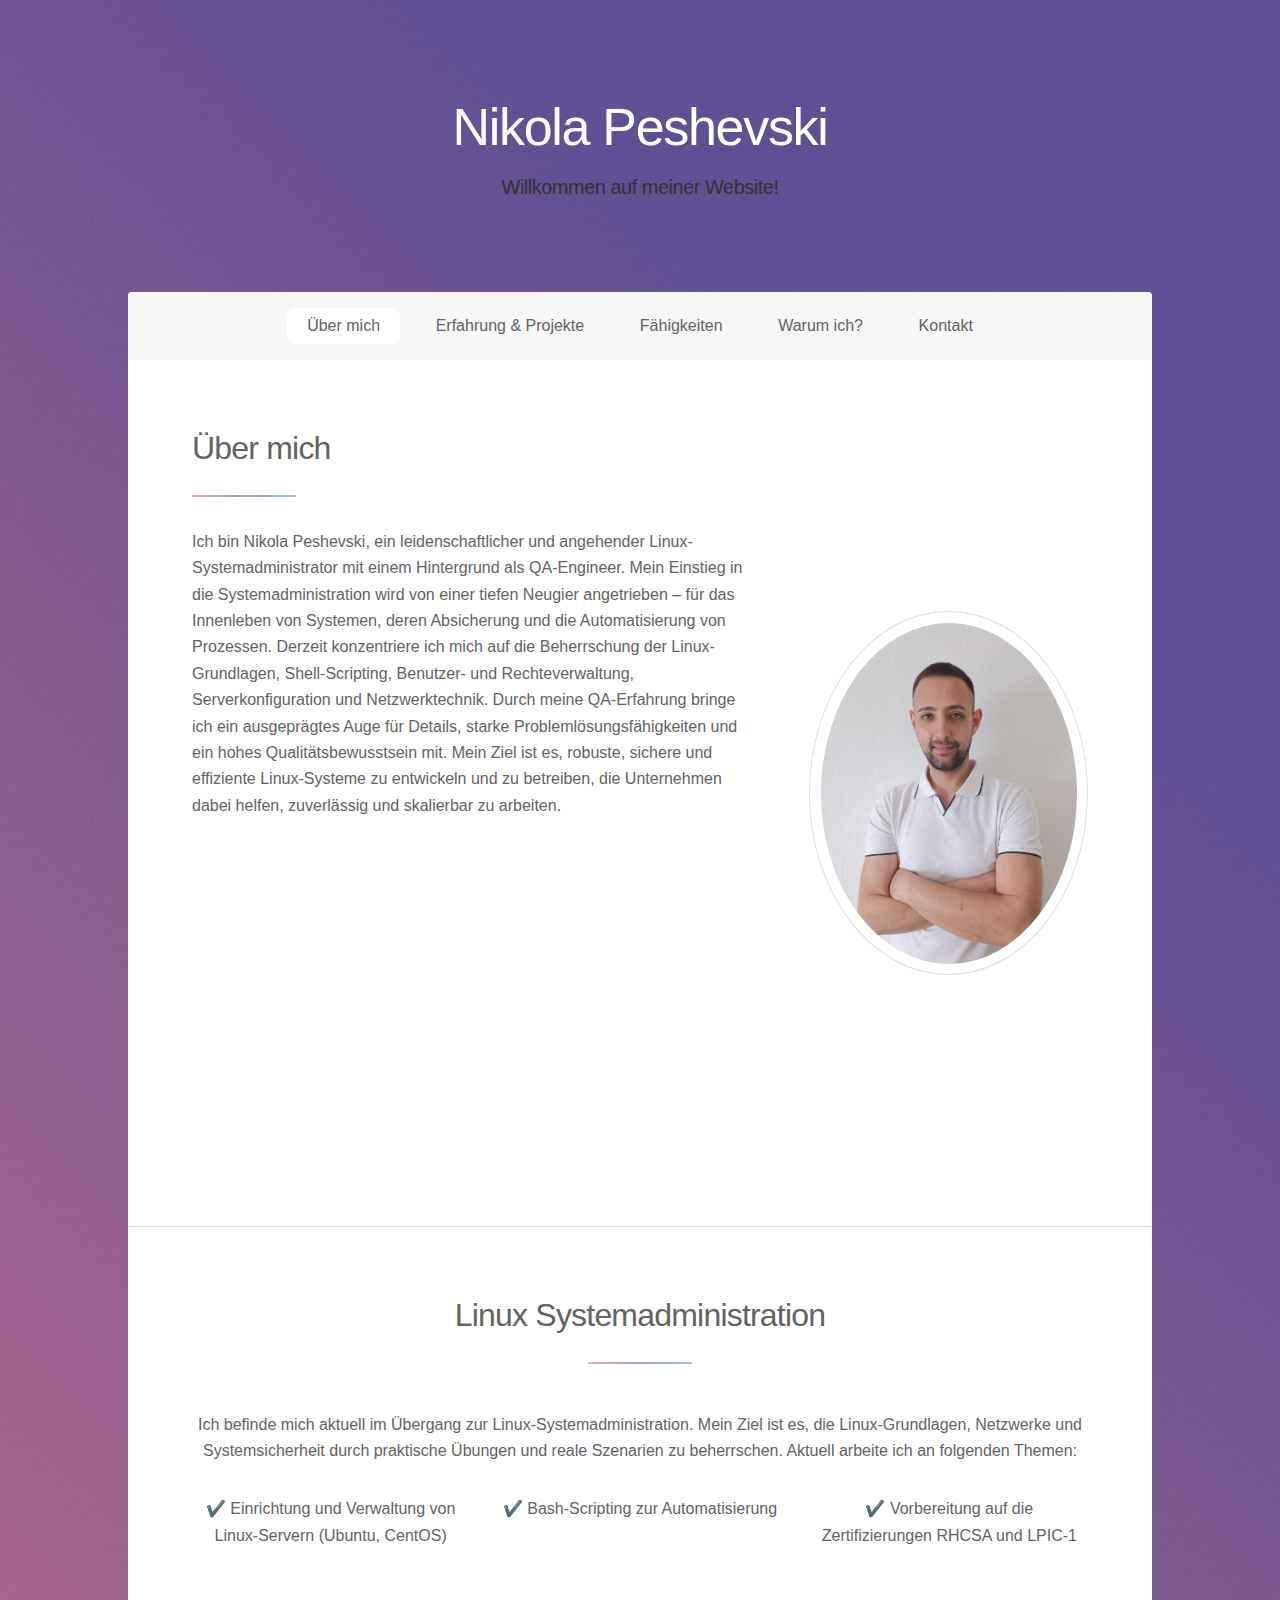
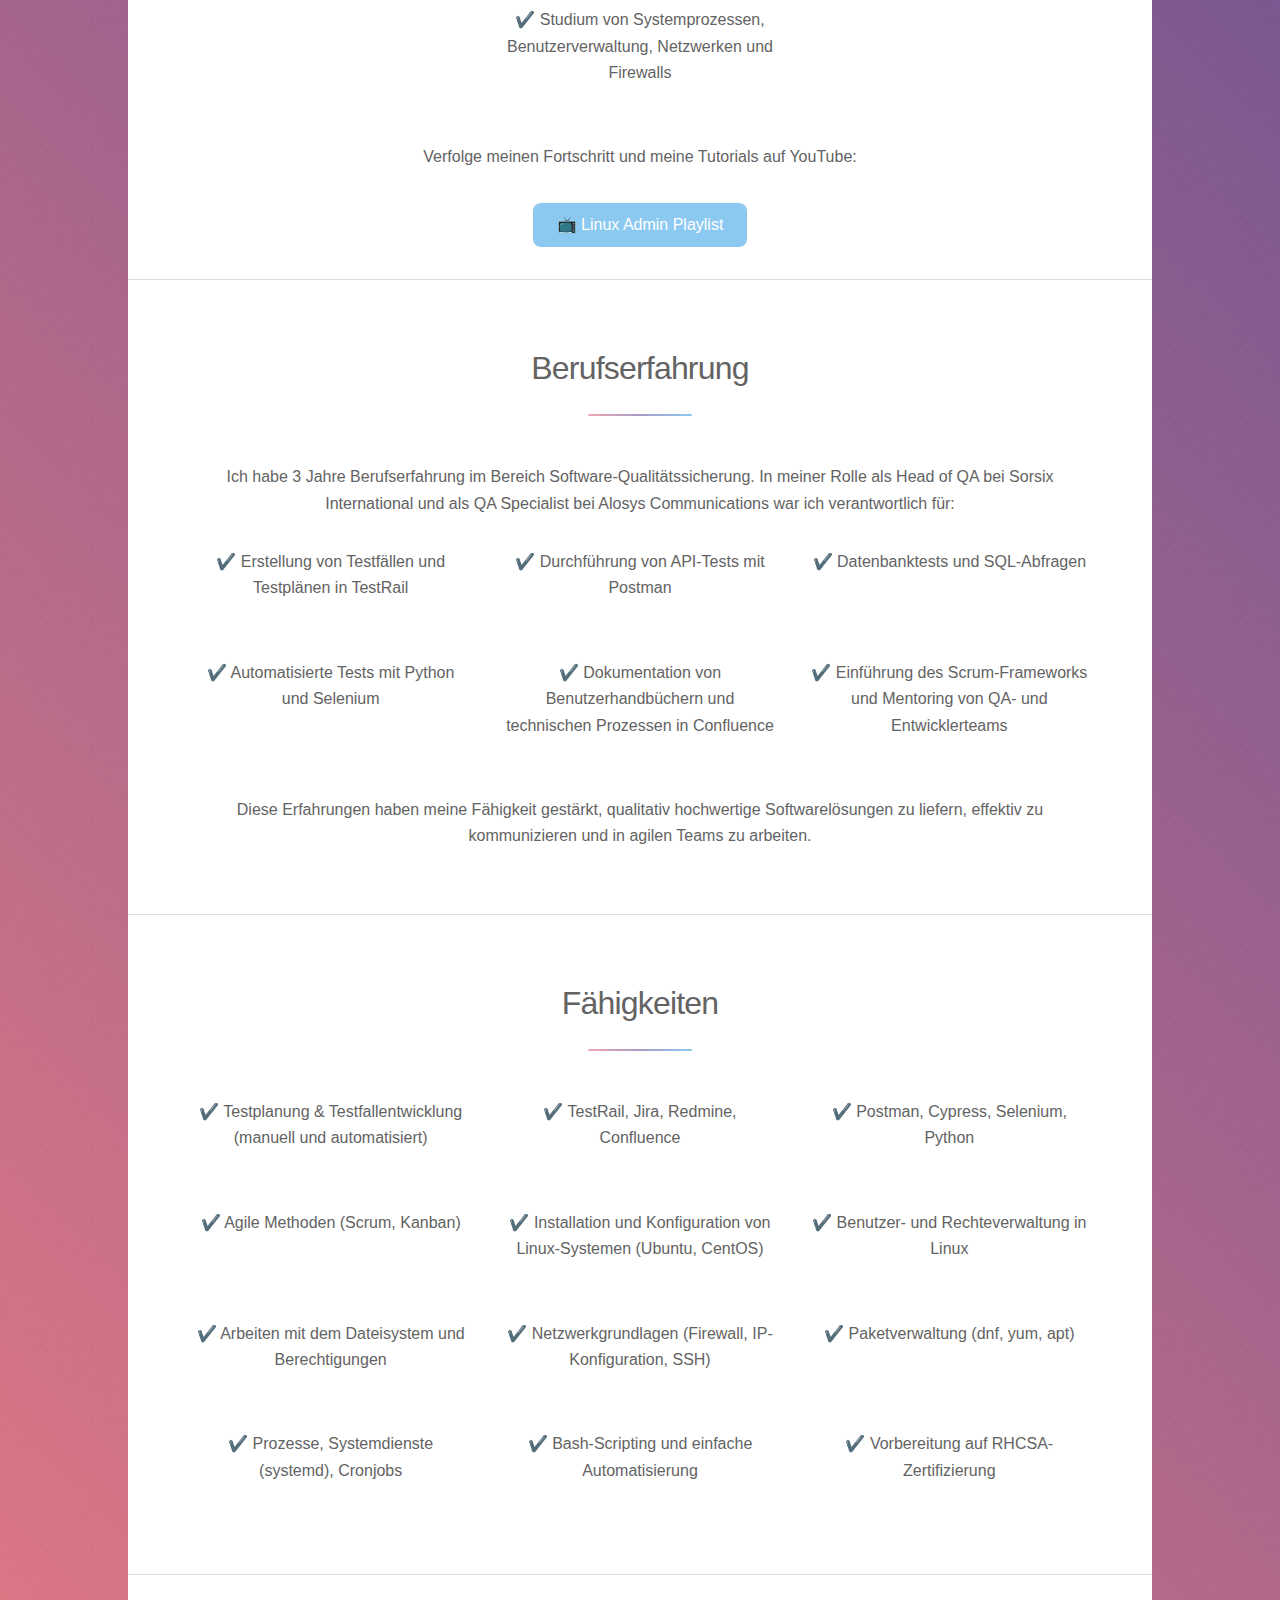
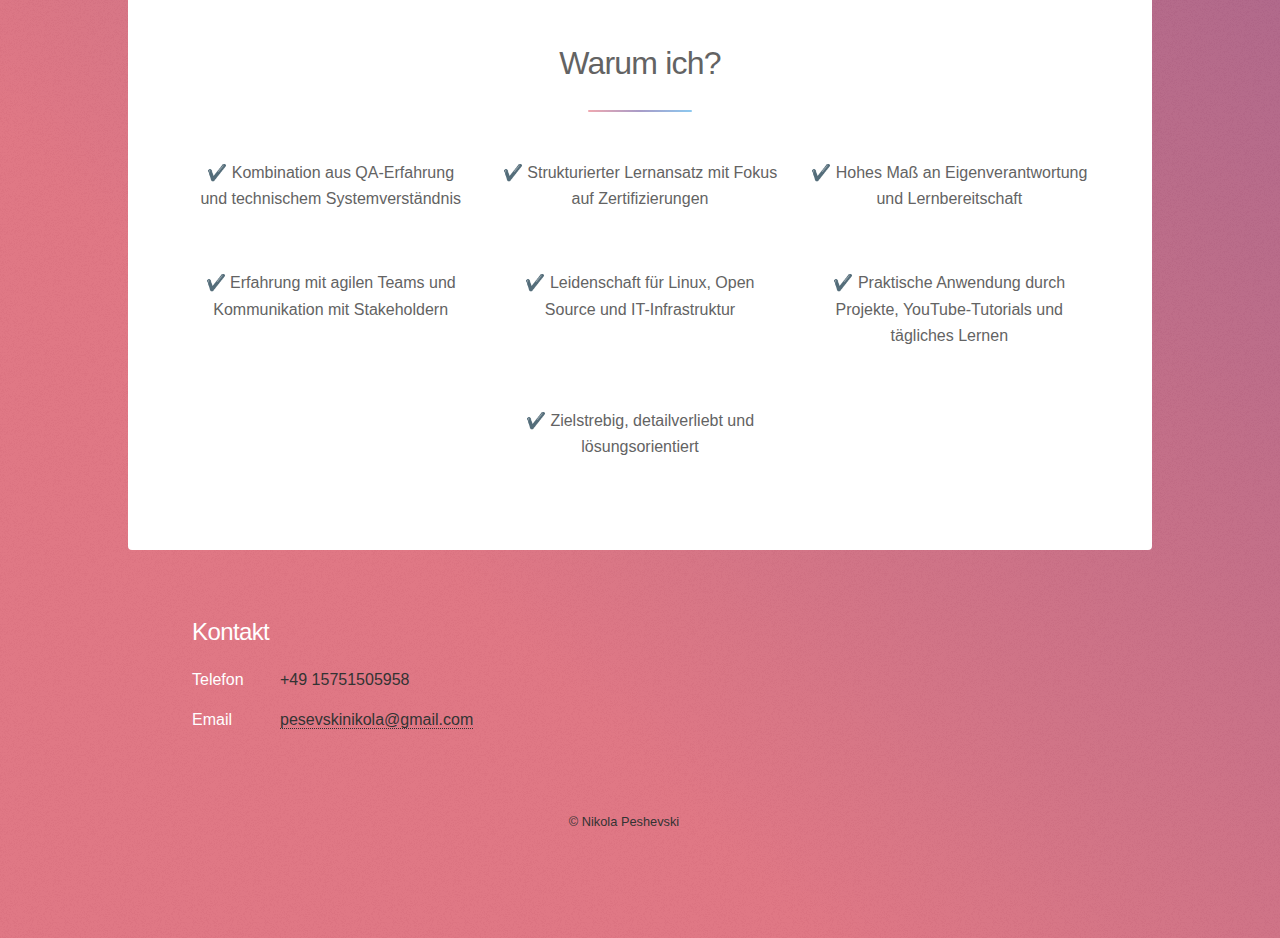
<file: index.html>
<!DOCTYPE HTML>
<html>
	<head>
		<title>Nikola Peshevski</title>
		<meta charset="utf-8" />
		<meta name="viewport" content="width=device-width, initial-scale=1, user-scalable=no" />
		<link rel="stylesheet" href="assets/css/main.css" />
		<noscript><link rel="stylesheet" href="assets/css/noscript.css" /></noscript>
		<style>
			/* Responsive video container */
			.video-container {
				position: relative;
				padding-bottom: 56.25%; /* 16:9 aspect ratio */
				height: 0;
				overflow: hidden;
				max-width: 100%;
				margin-bottom: 20px;
			}
			.video-container iframe {
				position: absolute;
				top: 0;
				left: 0;
				width: 100%;
				height: 100%;
			}
			
			/* Make features list more mobile-friendly */
			.features li {
				margin-bottom: 10px;
			}
			
			/* Improve spacing on mobile */
			@media screen and (max-width: 736px) {
				.spotlight .content {
					padding: 1em;
				}
				.spotlight .image {
					margin: 0 auto 2em auto;
				}
			}
		</style>
	</head>
	<body class="is-preload">

		<!-- Wrapper -->
			<div id="wrapper">

				<!-- Header -->
					<header id="header" class="alt">
						<h1>Nikola Peshevski</h1>
						<p>Willkommen auf meiner Website!<br />
					</header>

				<!-- Nav -->
					<nav id="nav">
						<ul>
							<li><a href="#intro" class="active">Über mich</a></li>
							<li><a href="#first">Erfahrung & Projekte</a></li>
							<li><a href="#second">Fähigkeiten</a></li>
							<li><a href="#cta">Warum ich?</a></li>
							<li><a href="#footer">Kontakt</a></li>
						</ul>
					</nav>

				<!-- Main -->
					<div id="main">

						<!-- Introduction -->
							<section id="intro" class="main">
								<div class="spotlight">
									<div class="content">
										<header class="major">
											<h2>Über mich</h2>
										</header>
										<p>Ich bin Nikola Peshevski, ein leidenschaftlicher und angehender Linux-Systemadministrator mit einem Hintergrund als QA-Engineer. Mein Einstieg in die Systemadministration wird von einer tiefen Neugier angetrieben – für das Innenleben von Systemen, deren Absicherung und die Automatisierung von Prozessen. Derzeit konzentriere ich mich auf die Beherrschung der Linux-Grundlagen, Shell-Scripting, Benutzer- und Rechteverwaltung, Serverkonfiguration und Netzwerktechnik. Durch meine QA-Erfahrung bringe ich ein ausgeprägtes Auge für Details, starke Problemlösungsfähigkeiten und ein hohes Qualitätsbewusstsein mit. Mein Ziel ist es, robuste, sichere und effiziente Linux-Systeme zu entwickeln und zu betreiben, die Unternehmen dabei helfen, zuverlässig und skalierbar zu arbeiten.</p>
										<div class="video-container">
											<iframe src="https://www.youtube.com/embed/ustIaZBGAA0" frameborder="0" allowfullscreen></iframe>
										</div>
									</div>
									<span class="image"><img src="images/Picture.jpg" alt="" /></span>
								</div>
							</section>

<!-- Linux System Administration Section -->
<section id="linux" class="main special">
  <header class="major">
    <h2>Linux Systemadministration</h2>
  </header>
  <p>Ich befinde mich aktuell im Übergang zur Linux-Systemadministration. Mein Ziel ist es, die Linux-Grundlagen, Netzwerke und Systemsicherheit durch praktische Übungen und reale Szenarien zu beherrschen. Aktuell arbeite ich an folgenden Themen:</p>
  <ul class="features">
    <li>✔️ Einrichtung und Verwaltung von Linux-Servern (Ubuntu, CentOS)</li>
    <li>✔️ Bash-Scripting zur Automatisierung</li>
    <li>✔️ Vorbereitung auf die Zertifizierungen RHCSA und LPIC-1</li>
    <li>✔️ Studium von Systemprozessen, Benutzerverwaltung, Netzwerken und Firewalls</li>
  </ul>
  <p>Verfolge meinen Fortschritt und meine Tutorials auf YouTube:</p>
  <a href="https://www.youtube.com/playlist?list=PLqwm6Er345ojbYKQX0bNDqyrYf7fj96HF" target="_blank" class="button primary">📺 Linux Admin Playlist</a>
</section>

<!-- Previous Experience Section -->
<section id="first" class="main special">
  <header class="major">
    <h2>Berufserfahrung</h2>
  </header>
  <p>Ich habe 3 Jahre Berufserfahrung im Bereich Software-Qualitätssicherung. In meiner Rolle als Head of QA bei Sorsix International und als QA Specialist bei Alosys Communications war ich verantwortlich für:</p>
  <ul class="features">
    <li>✔️ Erstellung von Testfällen und Testplänen in TestRail</li>
    <li>✔️ Durchführung von API-Tests mit Postman</li>
    <li>✔️ Datenbanktests und SQL-Abfragen</li>
    <li>✔️ Automatisierte Tests mit Python und Selenium</li>
    <li>✔️ Dokumentation von Benutzerhandbüchern und technischen Prozessen in Confluence</li>
    <li>✔️ Einführung des Scrum-Frameworks und Mentoring von QA- und Entwicklerteams</li>
  </ul>
  <p>Diese Erfahrungen haben meine Fähigkeit gestärkt, qualitativ hochwertige Softwarelösungen zu liefern, effektiv zu kommunizieren und in agilen Teams zu arbeiten.</p>
</section>

<!-- Skills Section -->
<section id="second" class="main special">
  <header class="major">
    <h2>Fähigkeiten</h2>
  </header>
  <ul class="features">
    <li>✔️ Testplanung & Testfallentwicklung (manuell und automatisiert)</li>
    <li>✔️ TestRail, Jira, Redmine, Confluence</li>
    <li>✔️ Postman, Cypress, Selenium, Python</li>
    <li>✔️ Agile Methoden (Scrum, Kanban)</li>
    <li>✔️ Installation und Konfiguration von Linux-Systemen (Ubuntu, CentOS)</li>
    <li>✔️ Benutzer- und Rechteverwaltung in Linux</li>
    <li>✔️ Arbeiten mit dem Dateisystem und Berechtigungen</li>
    <li>✔️ Netzwerkgrundlagen (Firewall, IP-Konfiguration, SSH)</li>
    <li>✔️ Paketverwaltung (dnf, yum, apt)</li>
    <li>✔️ Prozesse, Systemdienste (systemd), Cronjobs</li>
    <li>✔️ Bash-Scripting und einfache Automatisierung</li>
    <li>✔️ Vorbereitung auf RHCSA-Zertifizierung</li>
  </ul>
</section>

<!-- Why Me Section -->
<section id="cta" class="main special">
  <header class="major">
    <h2>Warum ich?</h2>
  </header>
  <ul class="features">
    <li>✔️ Kombination aus QA-Erfahrung und technischem Systemverständnis</li>
    <li>✔️ Strukturierter Lernansatz mit Fokus auf Zertifizierungen</li>
    <li>✔️ Hohes Maß an Eigenverantwortung und Lernbereitschaft</li>
    <li>✔️ Erfahrung mit agilen Teams und Kommunikation mit Stakeholdern</li>
    <li>✔️ Leidenschaft für Linux, Open Source und IT-Infrastruktur</li>
    <li>✔️ Praktische Anwendung durch Projekte, YouTube-Tutorials und tägliches Lernen</li>
    <li>✔️ Zielstrebig, detailverliebt und lösungsorientiert</li>
  </ul>
</section>

					</div>

				<!-- Footer -->
					<footer id="footer">
						<section>
							<h2>Kontakt</h2>
							<dl class="alt">
								<dt>Telefon</dt>
								<dd>+49 15751505958</dd>
								<dt>Email</dt>
								<dd><a href="#">pesevskinikola@gmail.com</a></dd>
							</dl>
						</section>
						<p class="copyright">&copy; Nikola Peshevski</p>
					</footer>

			</div>

		<!-- Scripts -->
			<script src="assets/js/jquery.min.js"></script>
			<script src="assets/js/jquery.scrollex.min.js"></script>
			<script src="assets/js/jquery.scrolly.min.js"></script>
			<script src="assets/js/browser.min.js"></script>
			<script src="assets/js/breakpoints.min.js"></script>
			<script src="assets/js/util.js"></script>
			<script src="assets/js/main.js"></script>

	</body>
</html>
</file>
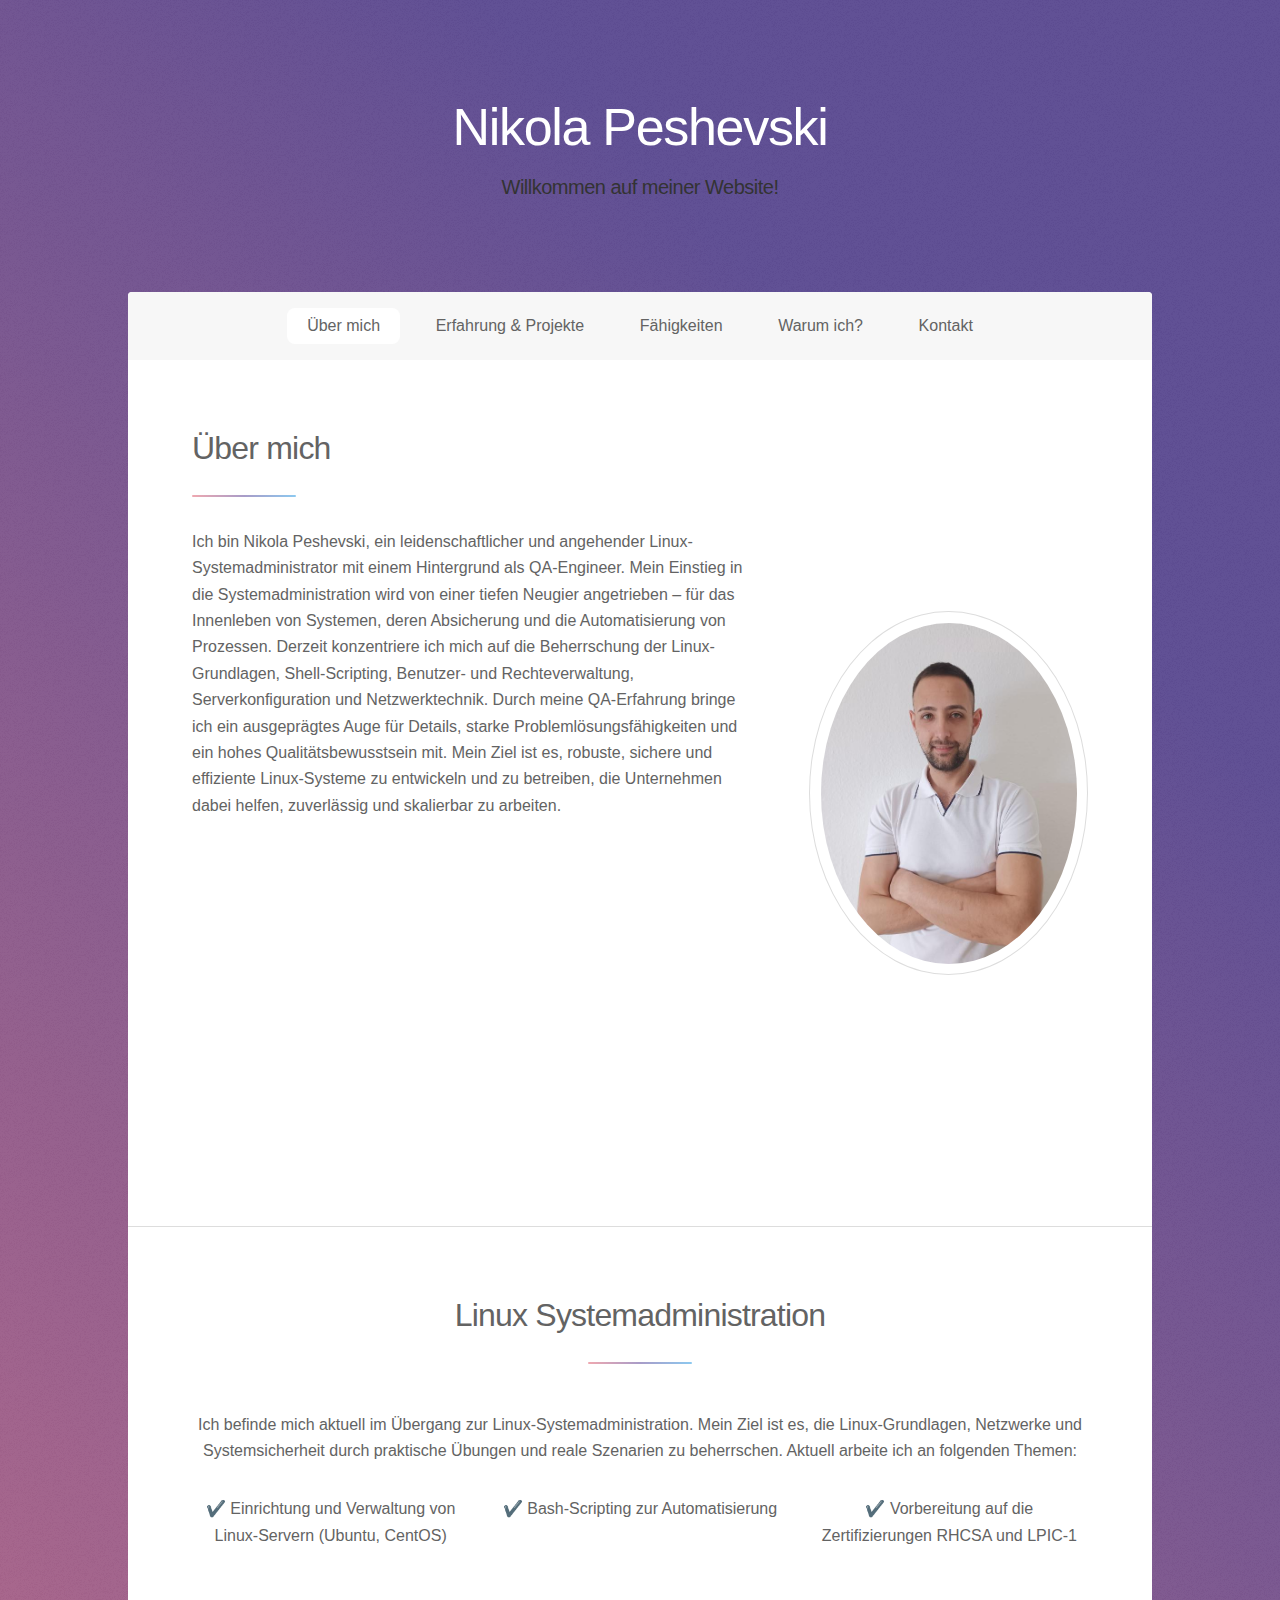
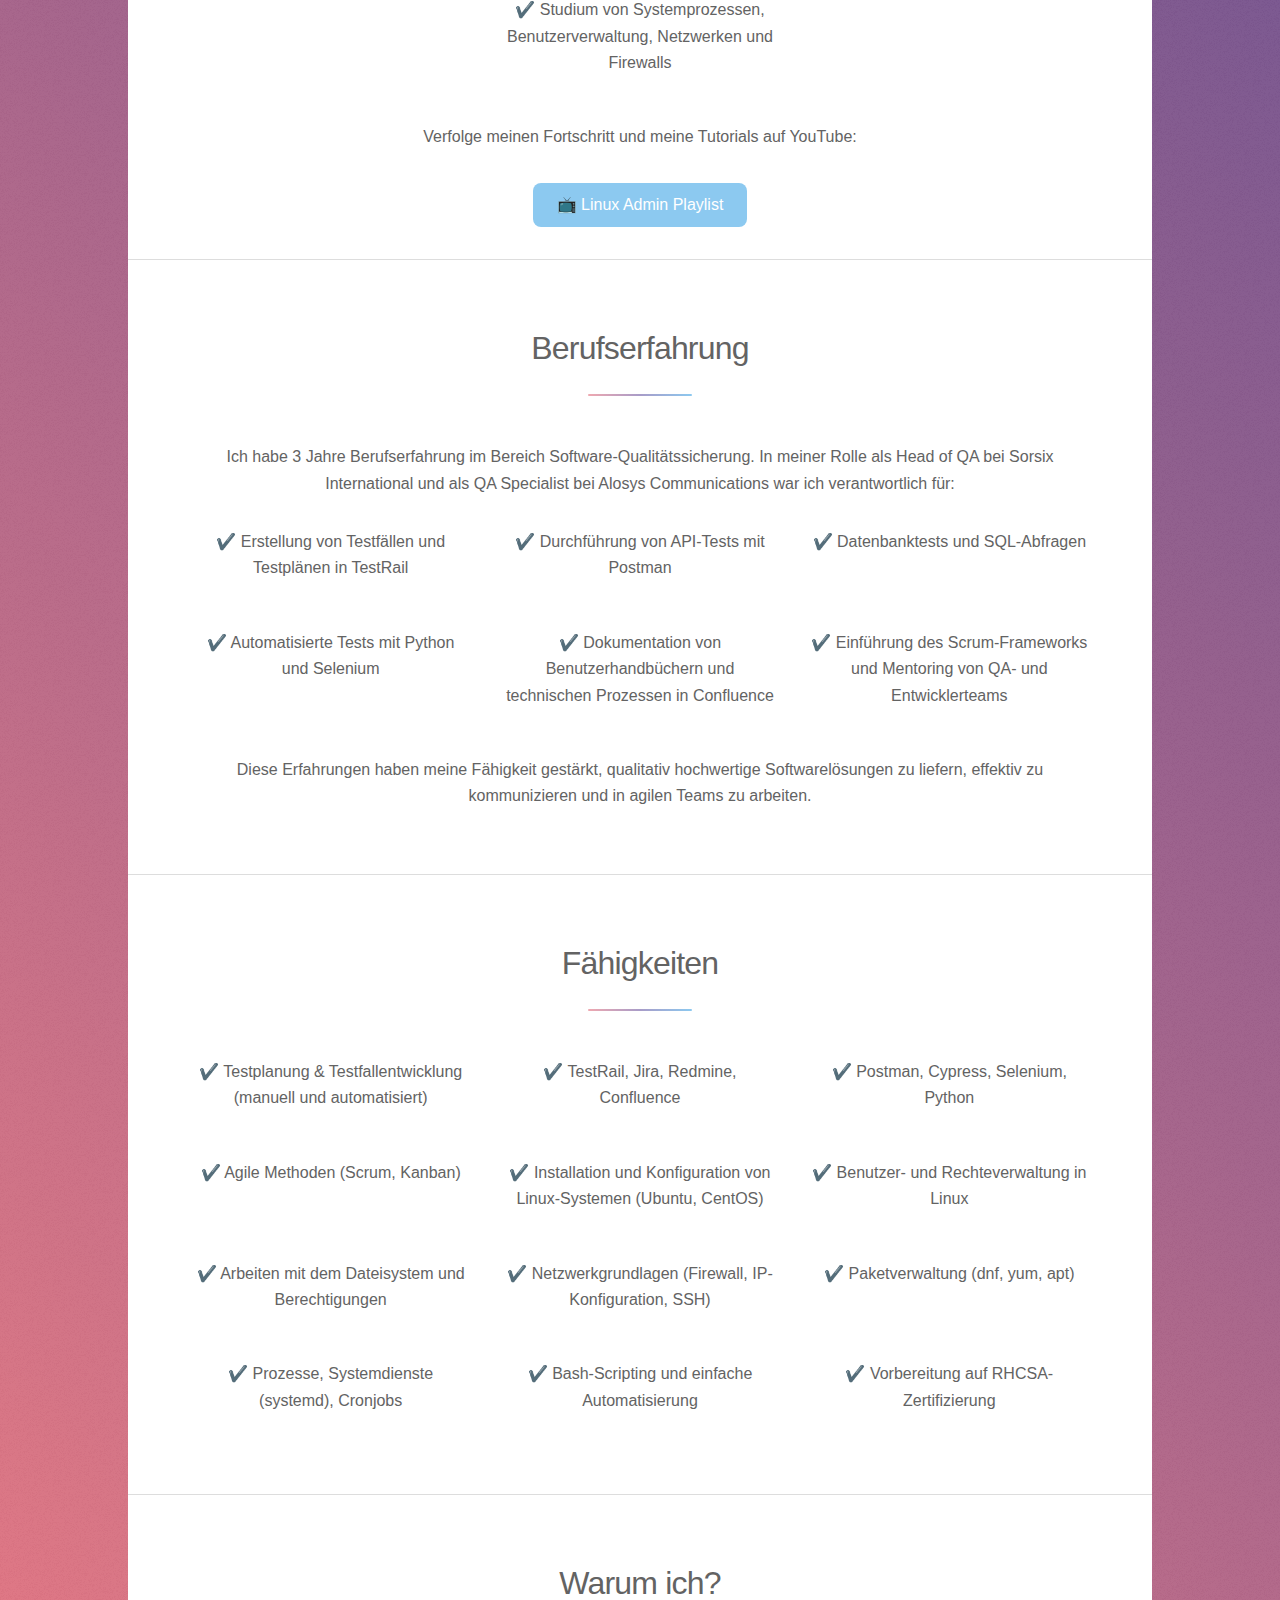
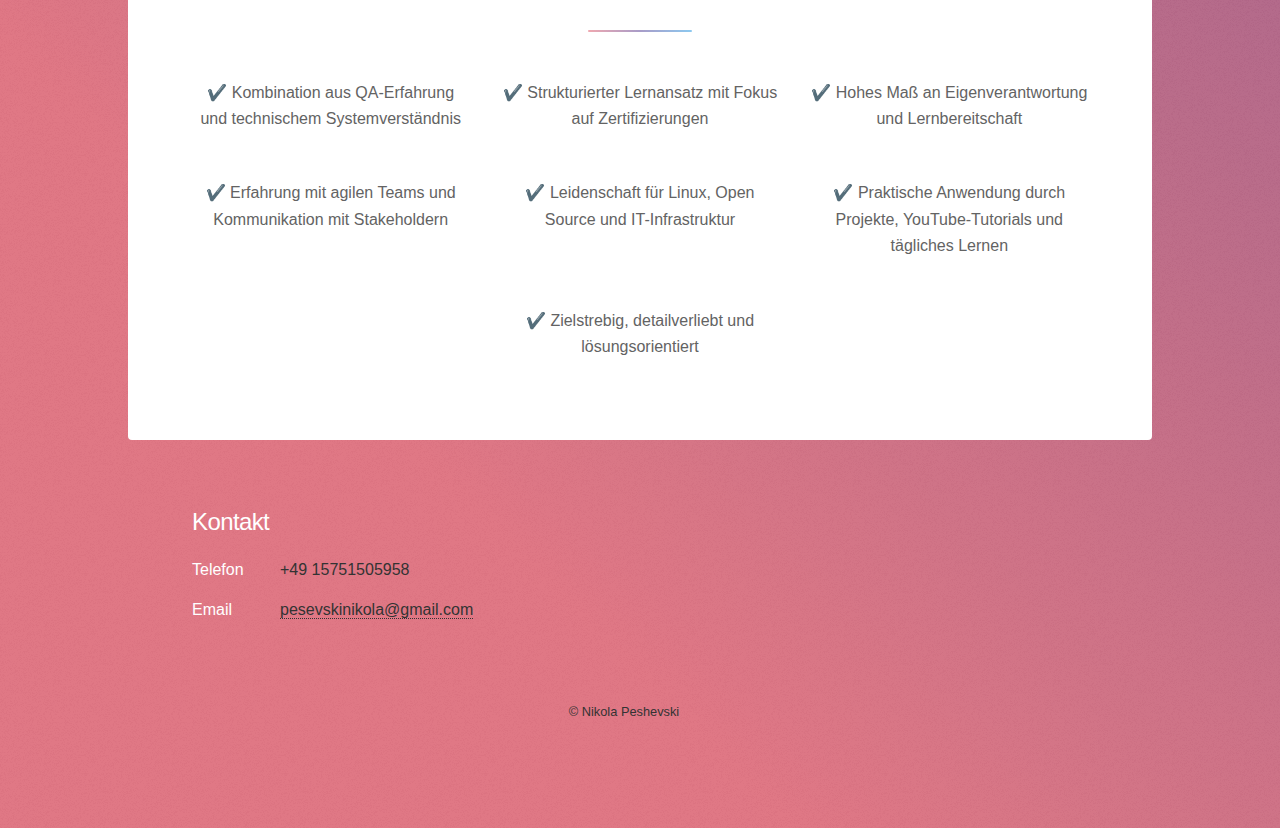
<file: elements.html>
<!DOCTYPE HTML>
<html>
	<head>
		<title>Nikola Peshevski</title>
		<meta charset="utf-8" />
		<meta name="viewport" content="width=device-width, initial-scale=1, user-scalable=no" />
		<link rel="stylesheet" href="assets/css/main.css" />
		<noscript><link rel="stylesheet" href="assets/css/noscript.css" /></noscript>
	</head>
	<body class="is-preload">

		<!-- Wrapper -->
			<div id="wrapper">

				<!-- Header -->
					<header id="header" class="alt">
						<h1>Nikola Peshevski</h1>
						<p>Willkommen auf meiner Website!<br />
					</header>

				<!-- Nav -->
					<nav id="nav">
						<ul>
							<li><a href="#intro" class="active">Über mich</a></li>
							<li><a href="#first">Erfahrung & Projekte</a></li>
							<li><a href="#second">Fähigkeiten</a></li>
							<li><a href="#cta">Warum ich?</a></li>
							<li><a href="#footer">Kontakt</a></li>
						</ul>
					</nav>

				<!-- Main -->
					<div id="main">

						<!-- Introduction -->
							<section id="intro" class="main">
								<div class="spotlight">
									<div class="content">
										<header class="major">
											<h2>Über mich</h2>
										</header>
										<p>Ich bin Nikola Peshevski, ein leidenschaftlicher und angehender Linux-Systemadministrator mit einem Hintergrund als QA-Engineer. Mein Einstieg in die Systemadministration wird von einer tiefen Neugier angetrieben – für das Innenleben von Systemen, deren Absicherung und die Automatisierung von Prozessen. Derzeit konzentriere ich mich auf die Beherrschung der Linux-Grundlagen, Shell-Scripting, Benutzer- und Rechteverwaltung, Serverkonfiguration und Netzwerktechnik. Durch meine QA-Erfahrung bringe ich ein ausgeprägtes Auge für Details, starke Problemlösungsfähigkeiten und ein hohes Qualitätsbewusstsein mit. Mein Ziel ist es, robuste, sichere und effiziente Linux-Systeme zu entwickeln und zu betreiben, die Unternehmen dabei helfen, zuverlässig und skalierbar zu arbeiten.</p>
										<div style="position: relative; padding-bottom: 56.25%; height: 0; overflow: hidden; max-width: 100%;">
  <iframe src="https://www.youtube.com/embed/Wpptr6KaDzY" frameborder="0" allowfullscreen style="position: absolute; top: 0; left: 0; width: 100%; height: 100%;"></iframe>
</div>
									</div>
									<span class="image"><img src="images/Picture.jpg" alt="" /></span>
								</div>
							</section>

<!-- Linux System Administration Section -->
<section id="linux" class="main special">
  <header class="major">
    <h2>Linux Systemadministration</h2>
  </header>
  <p>Ich befinde mich aktuell im Übergang zur Linux-Systemadministration. Mein Ziel ist es, die Linux-Grundlagen, Netzwerke und Systemsicherheit durch praktische Übungen und reale Szenarien zu beherrschen. Aktuell arbeite ich an folgenden Themen:</p>
  <ul class="features">
    <li>✔️ Einrichtung und Verwaltung von Linux-Servern (Ubuntu, CentOS)</li>
    <li>✔️ Bash-Scripting zur Automatisierung</li>
    <li>✔️ Vorbereitung auf die Zertifizierungen RHCSA und LPIC-1</li>
    <li>✔️ Studium von Systemprozessen, Benutzerverwaltung, Netzwerken und Firewalls</li>
  </ul>
  <p>Verfolge meinen Fortschritt und meine Tutorials auf YouTube:</p>
  <a href="https://www.youtube.com/playlist?list=YOUR_PLAYLIST_ID" target="_blank" class="button primary">📺 Linux Admin Playlist</a>
</section>

<!-- Previous Experience Section -->
<section id="first" class="main special">
  <header class="major">
    <h2>Berufserfahrung</h2>
  </header>
  <p>Ich habe 3 Jahre Berufserfahrung im Bereich Software-Qualitätssicherung. In meiner Rolle als Head of QA bei Sorsix International und als QA Specialist bei Alosys Communications war ich verantwortlich für:</p>
  <ul class="features">
    <li>✔️ Erstellung von Testfällen und Testplänen in TestRail</li>
    <li>✔️ Durchführung von API-Tests mit Postman</li>
    <li>✔️ Datenbanktests und SQL-Abfragen</li>
    <li>✔️ Automatisierte Tests mit Python und Selenium</li>
    <li>✔️ Dokumentation von Benutzerhandbüchern und technischen Prozessen in Confluence</li>
    <li>✔️ Einführung des Scrum-Frameworks und Mentoring von QA- und Entwicklerteams</li>
  </ul>
  <p>Diese Erfahrungen haben meine Fähigkeit gestärkt, qualitativ hochwertige Softwarelösungen zu liefern, effektiv zu kommunizieren und in agilen Teams zu arbeiten.</p>
</section>

<!-- Skills Section -->
<section id="second" class="main special">
  <header class="major">
    <h2>Fähigkeiten</h2>
  </header>
  <ul class="features">
    <li>✔️ Testplanung & Testfallentwicklung (manuell und automatisiert)</li>
    <li>✔️ TestRail, Jira, Redmine, Confluence</li>
    <li>✔️ Postman, Cypress, Selenium, Python</li>
    <li>✔️ Agile Methoden (Scrum, Kanban)</li>
    <li>✔️ Installation und Konfiguration von Linux-Systemen (Ubuntu, CentOS)</li>
    <li>✔️ Benutzer- und Rechteverwaltung in Linux</li>
    <li>✔️ Arbeiten mit dem Dateisystem und Berechtigungen</li>
    <li>✔️ Netzwerkgrundlagen (Firewall, IP-Konfiguration, SSH)</li>
    <li>✔️ Paketverwaltung (dnf, yum, apt)</li>
    <li>✔️ Prozesse, Systemdienste (systemd), Cronjobs</li>
    <li>✔️ Bash-Scripting und einfache Automatisierung</li>
    <li>✔️ Vorbereitung auf RHCSA-Zertifizierung</li>
  </ul>
</section>

<!-- Why Me Section -->
<section id="cta" class="main special">
  <header class="major">
    <h2>Warum ich?</h2>
  </header>
  <ul class="features">
    <li>✔️ Kombination aus QA-Erfahrung und technischem Systemverständnis</li>
    <li>✔️ Strukturierter Lernansatz mit Fokus auf Zertifizierungen</li>
    <li>✔️ Hohes Maß an Eigenverantwortung und Lernbereitschaft</li>
    <li>✔️ Erfahrung mit agilen Teams und Kommunikation mit Stakeholdern</li>
    <li>✔️ Leidenschaft für Linux, Open Source und IT-Infrastruktur</li>
    <li>✔️ Praktische Anwendung durch Projekte, YouTube-Tutorials und tägliches Lernen</li>
    <li>✔️ Zielstrebig, detailverliebt und lösungsorientiert</li>
  </ul>
</section>

					</div>

				<!-- Footer -->
					<footer id="footer">
						<section>
							<h2>Kontakt</h2>
							<dl class="alt">
								<dt>Telefon</dt>
								<dd>+49 15751505958</dd>
								<dt>Email</dt>
								<dd><a href="#">pesevskinikola@gmail.com</a></dd>
							</dl>
						</section>
						<p class="copyright">&copy; Nikola Peshevski</p>
					</footer>

			</div>

		<!-- Scripts -->
			<script src="assets/js/jquery.min.js"></script>
			<script src="assets/js/jquery.scrollex.min.js"></script>
			<script src="assets/js/jquery.scrolly.min.js"></script>
			<script src="assets/js/browser.min.js"></script>
			<script src="assets/js/breakpoints.min.js"></script>
			<script src="assets/js/util.js"></script>
			<script src="assets/js/main.js"></script>

	</body>
</html>
</file>
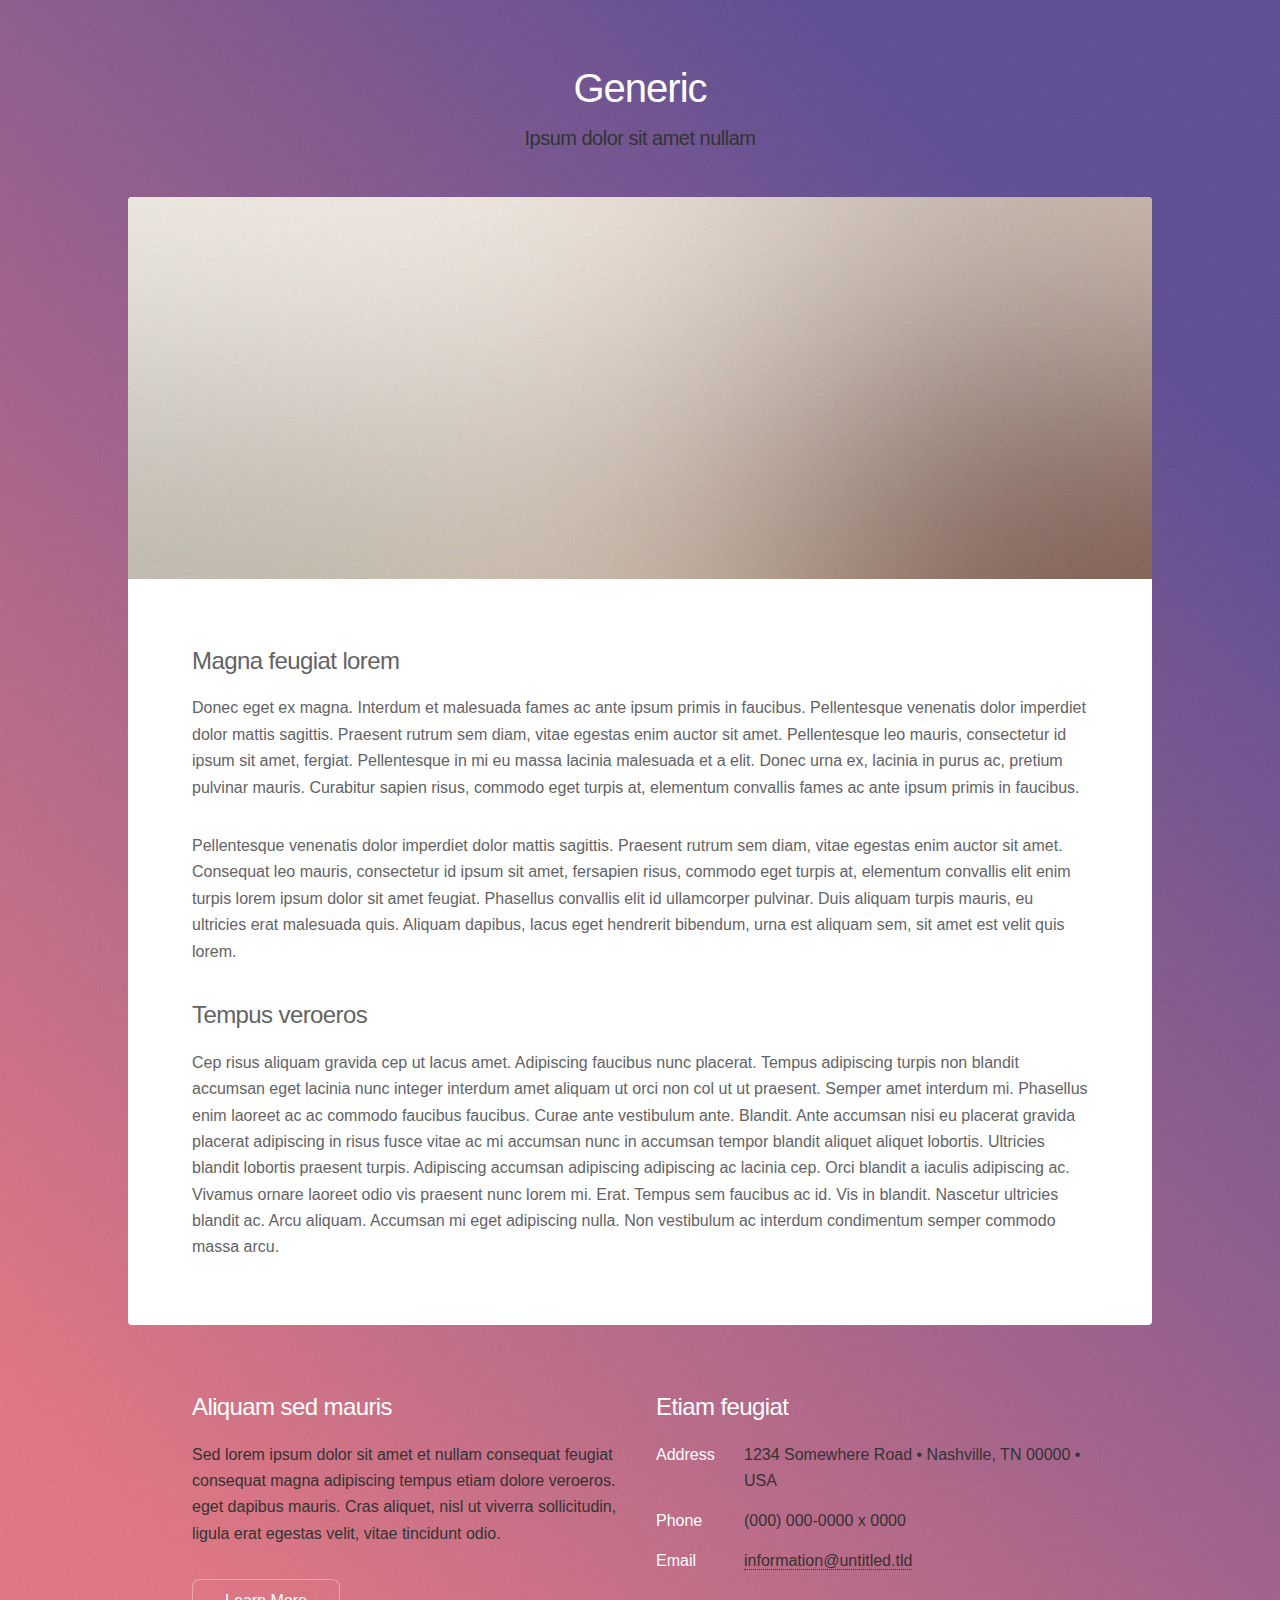
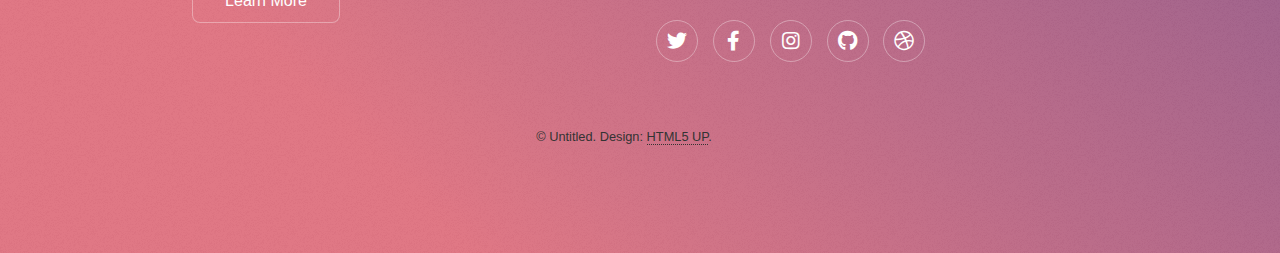
<file: generic.html>
<!DOCTYPE HTML>
<!--
	Stellar by HTML5 UP
	html5up.net | @ajlkn
	Free for personal and commercial use under the CCA 3.0 license (html5up.net/license)
-->
<html>
	<head>
		<title>Generic - Stellar by HTML5 UP</title>
		<meta charset="utf-8" />
		<meta name="viewport" content="width=device-width, initial-scale=1, user-scalable=no" />
		<link rel="stylesheet" href="assets/css/main.css" />
		<noscript><link rel="stylesheet" href="assets/css/noscript.css" /></noscript>
	</head>
	<body class="is-preload">

		<!-- Wrapper -->
			<div id="wrapper">

				<!-- Header -->
					<header id="header">
						<h1>Generic</h1>
						<p>Ipsum dolor sit amet nullam</p>
					</header>

				<!-- Main -->
					<div id="main">

						<!-- Content -->
							<section id="content" class="main">
								<span class="image main"><img src="images/pic04.jpg" alt="" /></span>
								<h2>Magna feugiat lorem</h2>
								<p>Donec eget ex magna. Interdum et malesuada fames ac ante ipsum primis in faucibus. Pellentesque venenatis dolor imperdiet dolor mattis sagittis. Praesent rutrum sem diam, vitae egestas enim auctor sit amet. Pellentesque leo mauris, consectetur id ipsum sit amet, fergiat. Pellentesque in mi eu massa lacinia malesuada et a elit. Donec urna ex, lacinia in purus ac, pretium pulvinar mauris. Curabitur sapien risus, commodo eget turpis at, elementum convallis fames ac ante ipsum primis in faucibus.</p>
								<p>Pellentesque venenatis dolor imperdiet dolor mattis sagittis. Praesent rutrum sem diam, vitae egestas enim auctor sit amet. Consequat leo mauris, consectetur id ipsum sit amet, fersapien risus, commodo eget turpis at, elementum convallis elit enim turpis lorem ipsum dolor sit amet feugiat. Phasellus convallis elit id ullamcorper pulvinar. Duis aliquam turpis mauris, eu ultricies erat malesuada quis. Aliquam dapibus, lacus eget hendrerit bibendum, urna est aliquam sem, sit amet est velit quis lorem.</p>
								<h2>Tempus veroeros</h2>
								<p>Cep risus aliquam gravida cep ut lacus amet. Adipiscing faucibus nunc placerat. Tempus adipiscing turpis non blandit accumsan eget lacinia nunc integer interdum amet aliquam ut orci non col ut ut praesent. Semper amet interdum mi. Phasellus enim laoreet ac ac commodo faucibus faucibus. Curae ante vestibulum ante. Blandit. Ante accumsan nisi eu placerat gravida placerat adipiscing in risus fusce vitae ac mi accumsan nunc in accumsan tempor blandit aliquet aliquet lobortis. Ultricies blandit lobortis praesent turpis. Adipiscing accumsan adipiscing adipiscing ac lacinia cep. Orci blandit a iaculis adipiscing ac. Vivamus ornare laoreet odio vis praesent nunc lorem mi. Erat. Tempus sem faucibus ac id. Vis in blandit. Nascetur ultricies blandit ac. Arcu aliquam. Accumsan mi eget adipiscing nulla. Non vestibulum ac interdum condimentum semper commodo massa arcu.</p>
							</section>

					</div>

				<!-- Footer -->
					<footer id="footer">
						<section>
							<h2>Aliquam sed mauris</h2>
							<p>Sed lorem ipsum dolor sit amet et nullam consequat feugiat consequat magna adipiscing tempus etiam dolore veroeros. eget dapibus mauris. Cras aliquet, nisl ut viverra sollicitudin, ligula erat egestas velit, vitae tincidunt odio.</p>
							<ul class="actions">
								<li><a href="#" class="button">Learn More</a></li>
							</ul>
						</section>
						<section>
							<h2>Etiam feugiat</h2>
							<dl class="alt">
								<dt>Address</dt>
								<dd>1234 Somewhere Road &bull; Nashville, TN 00000 &bull; USA</dd>
								<dt>Phone</dt>
								<dd>(000) 000-0000 x 0000</dd>
								<dt>Email</dt>
								<dd><a href="#">information@untitled.tld</a></dd>
							</dl>
							<ul class="icons">
								<li><a href="#" class="icon brands fa-twitter alt"><span class="label">Twitter</span></a></li>
								<li><a href="#" class="icon brands fa-facebook-f alt"><span class="label">Facebook</span></a></li>
								<li><a href="#" class="icon brands fa-instagram alt"><span class="label">Instagram</span></a></li>
								<li><a href="#" class="icon brands fa-github alt"><span class="label">GitHub</span></a></li>
								<li><a href="#" class="icon brands fa-dribbble alt"><span class="label">Dribbble</span></a></li>
							</ul>
						</section>
						<p class="copyright">&copy; Untitled. Design: <a href="https://html5up.net">HTML5 UP</a>.</p>
					</footer>

			</div>

		<!-- Scripts -->
			<script src="assets/js/jquery.min.js"></script>
			<script src="assets/js/jquery.scrollex.min.js"></script>
			<script src="assets/js/jquery.scrolly.min.js"></script>
			<script src="assets/js/browser.min.js"></script>
			<script src="assets/js/breakpoints.min.js"></script>
			<script src="assets/js/util.js"></script>
			<script src="assets/js/main.js"></script>

	</body>
</html>
</file>
<file: assets/css/noscript.css>
/*
	Stellar by HTML5 UP
	html5up.net | @ajlkn
	Free for personal and commercial use under the CCA 3.0 license (html5up.net/license)
*/

/* Header */

	body.is-preload #header.alt > * {
		opacity: 1;
	}

	body.is-preload #header.alt .logo {
		-moz-transform: none;
		-webkit-transform: none;
		-ms-transform: none;
		transform: none;
	}
</file>
<file: assets/css/main.css>
@import url(fontawesome-all.min.css);
@import 'https://fonts.googleapis.com/css?family=Source+Sans+Pro:300,400';

/*
	Stellar by HTML5 UP
	html5up.net | @ajlkn
	Free for personal and commercial use under the CCA 3.0 license (html5up.net/license)
*/

html, body, div, span, applet, object,
iframe, h1, h2, h3, h4, h5, h6, p, blockquote,
pre, a, abbr, acronym, address, big, cite,
code, del, dfn, em, img, ins, kbd, q, s, samp,
small, strike, strong, sub, sup, tt, var, b,
u, i, center, dl, dt, dd, ol, ul, li, fieldset,
form, label, legend, table, caption, tbody,
tfoot, thead, tr, th, td, article, aside,
canvas, details, embed, figure, figcaption,
footer, header, hgroup, menu, nav, output, ruby,
section, summary, time, mark, audio, video {
	margin: 0;
	padding: 0;
	border: 0;
	font-size: 100%;
	font: inherit;
	vertical-align: baseline;}

article, aside, details, figcaption, figure,
footer, header, hgroup, menu, nav, section {
	display: block;}

body {
	line-height: 1;
}

ol, ul {
	list-style: none;
}

blockquote, q {
	quotes: none;
}

	blockquote:before, blockquote:after, q:before, q:after {
		content: '';
		content: none;
	}

table {
	border-collapse: collapse;
	border-spacing: 0;
}

body {
	-webkit-text-size-adjust: none;
}

mark {
	background-color: transparent;
	color: inherit;
}

input::-moz-focus-inner {
	border: 0;
	padding: 0;
}

input, select, textarea {
	-moz-appearance: none;
	-webkit-appearance: none;
	-ms-appearance: none;
	appearance: none;
}

/* Basic */

	@-ms-viewport {
		width: device-width;
	}

	body {
		-ms-overflow-style: scrollbar;
	}

	@media screen and (max-width: 480px) {

		html, body {
			min-width: 320px;
		}

	}

	html {
		box-sizing: border-box;
	}

	*, *:before, *:after {
		box-sizing: inherit;
	}

	body {
		background-color: #935d8c;
		background-image: url("images/overlay.png"), -moz-linear-gradient(45deg, #e37682 15%, #5f4d93 85%);
		background-image: url("images/overlay.png"), -webkit-linear-gradient(45deg, #e37682 15%, #5f4d93 85%);
		background-image: url("images/overlay.png"), -ms-linear-gradient(45deg, #e37682 15%, #5f4d93 85%);
		background-image: url("images/overlay.png"), linear-gradient(45deg, #e37682 15%, #5f4d93 85%);
	}

		body.is-preload *, body.is-preload *:before, body.is-preload *:after {
			-moz-animation: none !important;
			-webkit-animation: none !important;
			-ms-animation: none !important;
			animation: none !important;
			-moz-transition: none !important;
			-webkit-transition: none !important;
			-ms-transition: none !important;
			transition: none !important;
		}

/* Type */

	body {
		background-color: #935d8c;
		color: rgba(255, 255, 255, 0.65);
	}

	body, input, select, textarea {
		font-family: "Source Sans Pro", Helvetica, sans-serif;
		font-size: 17pt;
		font-weight: 300;
		line-height: 1.65;
	}

		@media screen and (max-width: 1680px) {

			body, input, select, textarea {
				font-size: 14pt;
			}

		}

		@media screen and (max-width: 1280px) {

			body, input, select, textarea {
				font-size: 12pt;
			}

		}

		@media screen and (max-width: 360px) {

			body, input, select, textarea {
				font-size: 11pt;
			}

		}

	a {
		-moz-transition: color 0.2s ease, border-bottom 0.2s ease;
		-webkit-transition: color 0.2s ease, border-bottom 0.2s ease;
		-ms-transition: color 0.2s ease, border-bottom 0.2s ease;
		transition: color 0.2s ease, border-bottom 0.2s ease;
		text-decoration: none;
		border-bottom: dotted 1px;
		color: inherit;
	}

		a:hover {
			border-bottom-color: transparent;
		}

	strong, b {
		font-weight: 400;
	}

	em, i {
		font-style: italic;
	}

	p {
		margin: 0 0 2em 0;
	}

		p.content {
			-moz-columns: 20em 2;
			-webkit-columns: 20em 2;
			-ms-columns: 20em 2;
			columns: 20em 2;
			-moz-column-gap: 2em;
			-webkit-column-gap: 2em;
			-ms-column-gap: 2em;
			column-gap: 2em;
			text-align: justify;
		}

	h1, h2, h3, h4, h5, h6 {
		font-weight: 300;
		line-height: 1.5;
		margin: 0 0 0.7em 0;
		letter-spacing: -0.025em;
	}

		h1 a, h2 a, h3 a, h4 a, h5 a, h6 a {
			color: inherit;
			text-decoration: none;
		}

	h1 {
		font-size: 2.5em;
		line-height: 1.2;
	}

	h2 {
		font-size: 1.5em;
	}

	h3 {
		font-size: 1.25em;
	}

	h4 {
		font-size: 1.1em;
	}

	h5 {
		font-size: 0.9em;
	}

	h6 {
		font-size: 0.7em;
	}

	@media screen and (max-width: 736px) {

		h1 {
			font-size: 2em;
		}

	}

	sub {
		font-size: 0.8em;
		position: relative;
		top: 0.5em;
	}

	sup {
		font-size: 0.8em;
		position: relative;
		top: -0.5em;
	}

	blockquote {
		border-left: solid 4px;
		font-style: italic;
		margin: 0 0 2em 0;
		padding: 0.5em 0 0.5em 2em;
	}

	code {
		border-radius: 8px;
		border: solid 1px;
		font-family: "Courier New", monospace;
		font-size: 0.9em;
		margin: 0 0.25em;
		padding: 0.25em 0.65em;
	}

	pre {
		-webkit-overflow-scrolling: touch;
		font-family: "Courier New", monospace;
		font-size: 0.9em;
		margin: 0 0 2em 0;
	}

		pre code {
			display: block;
			line-height: 1.75;
			padding: 1em 1.5em;
			overflow-x: auto;
		}

	hr {
		border: 0;
		border-bottom: solid 1px;
		margin: 2em 0;
	}

		hr.major {
			margin: 3em 0;
		}

	.align-left {
		text-align: left;
	}

	.align-center {
		text-align: center;
	}

	.align-right {
		text-align: right;
	}

	input, select, textarea {
		color: #ffffff;
	}

	a:hover {
		color: #ffffff;
	}

	strong, b {
		color: #ffffff;
	}

	h1, h2, h3, h4, h5, h6 {
		color: #ffffff;
	}

	blockquote {
		border-left-color: rgba(255, 255, 255, 0.35);
	}

	code {
		background: rgba(255, 255, 255, 0.075);
		border-color: rgba(255, 255, 255, 0.35);
	}

	hr {
		border-bottom-color: rgba(255, 255, 255, 0.35);
	}

/* Row */

	.row {
		display: flex;
		flex-wrap: wrap;
		box-sizing: border-box;
		align-items: stretch;
	}

		.row > * {
			box-sizing: border-box;
		}

		.row.gtr-uniform > * > :last-child {
			margin-bottom: 0;
		}

		.row.aln-left {
			justify-content: flex-start;
		}

		.row.aln-center {
			justify-content: center;
		}

		.row.aln-right {
			justify-content: flex-end;
		}

		.row.aln-top {
			align-items: flex-start;
		}

		.row.aln-middle {
			align-items: center;
		}

		.row.aln-bottom {
			align-items: flex-end;
		}

		.row > .imp {
			order: -1;
		}

		.row > .col-1 {
			width: 8.33333%;
		}

		.row > .off-1 {
			margin-left: 8.33333%;
		}

		.row > .col-2 {
			width: 16.66667%;
		}

		.row > .off-2 {
			margin-left: 16.66667%;
		}

		.row > .col-3 {
			width: 25%;
		}

		.row > .off-3 {
			margin-left: 25%;
		}

		.row > .col-4 {
			width: 33.33333%;
		}

		.row > .off-4 {
			margin-left: 33.33333%;
		}

		.row > .col-5 {
			width: 41.66667%;
		}

		.row > .off-5 {
			margin-left: 41.66667%;
		}

		.row > .col-6 {
			width: 50%;
		}

		.row > .off-6 {
			margin-left: 50%;
		}

		.row > .col-7 {
			width: 58.33333%;
		}

		.row > .off-7 {
			margin-left: 58.33333%;
		}

		.row > .col-8 {
			width: 66.66667%;
		}

		.row > .off-8 {
			margin-left: 66.66667%;
		}

		.row > .col-9 {
			width: 75%;
		}

		.row > .off-9 {
			margin-left: 75%;
		}

		.row > .col-10 {
			width: 83.33333%;
		}

		.row > .off-10 {
			margin-left: 83.33333%;
		}

		.row > .col-11 {
			width: 91.66667%;
		}

		.row > .off-11 {
			margin-left: 91.66667%;
		}

		.row > .col-12 {
			width: 100%;
		}

		.row > .off-12 {
			margin-left: 100%;
		}

		.row.gtr-0 {
			margin-top: 0;
			margin-left: 0em;
		}

			.row.gtr-0 > * {
				padding: 0 0 0 0em;
			}

			.row.gtr-0.gtr-uniform {
				margin-top: 0em;
			}

				.row.gtr-0.gtr-uniform > * {
					padding-top: 0em;
				}

		.row.gtr-25 {
			margin-top: 0;
			margin-left: -0.375em;
		}

			.row.gtr-25 > * {
				padding: 0 0 0 0.375em;
			}

			.row.gtr-25.gtr-uniform {
				margin-top: -0.375em;
			}

				.row.gtr-25.gtr-uniform > * {
					padding-top: 0.375em;
				}

		.row.gtr-50 {
			margin-top: 0;
			margin-left: -0.75em;
		}

			.row.gtr-50 > * {
				padding: 0 0 0 0.75em;
			}

			.row.gtr-50.gtr-uniform {
				margin-top: -0.75em;
			}

				.row.gtr-50.gtr-uniform > * {
					padding-top: 0.75em;
				}

		.row {
			margin-top: 0;
			margin-left: -1.5em;
		}

			.row > * {
				padding: 0 0 0 1.5em;
			}

			.row.gtr-uniform {
				margin-top: -1.5em;
			}

				.row.gtr-uniform > * {
					padding-top: 1.5em;
				}

		.row.gtr-150 {
			margin-top: 0;
			margin-left: -2.25em;
		}

			.row.gtr-150 > * {
				padding: 0 0 0 2.25em;
			}

			.row.gtr-150.gtr-uniform {
				margin-top: -2.25em;
			}

				.row.gtr-150.gtr-uniform > * {
					padding-top: 2.25em;
				}

		.row.gtr-200 {
			margin-top: 0;
			margin-left: -3em;
		}

			.row.gtr-200 > * {
				padding: 0 0 0 3em;
			}

			.row.gtr-200.gtr-uniform {
				margin-top: -3em;
			}

				.row.gtr-200.gtr-uniform > * {
					padding-top: 3em;
				}

		@media screen and (max-width: 1680px) {

			.row {
				display: flex;
				flex-wrap: wrap;
				box-sizing: border-box;
				align-items: stretch;
			}

				.row > * {
					box-sizing: border-box;
				}

				.row.gtr-uniform > * > :last-child {
					margin-bottom: 0;
				}

				.row.aln-left {
					justify-content: flex-start;
				}

				.row.aln-center {
					justify-content: center;
				}

				.row.aln-right {
					justify-content: flex-end;
				}

				.row.aln-top {
					align-items: flex-start;
				}

				.row.aln-middle {
					align-items: center;
				}

				.row.aln-bottom {
					align-items: flex-end;
				}

				.row > .imp-xlarge {
					order: -1;
				}

				.row > .col-1-xlarge {
					width: 8.33333%;
				}

				.row > .off-1-xlarge {
					margin-left: 8.33333%;
				}

				.row > .col-2-xlarge {
					width: 16.66667%;
				}

				.row > .off-2-xlarge {
					margin-left: 16.66667%;
				}

				.row > .col-3-xlarge {
					width: 25%;
				}

				.row > .off-3-xlarge {
					margin-left: 25%;
				}

				.row > .col-4-xlarge {
					width: 33.33333%;
				}

				.row > .off-4-xlarge {
					margin-left: 33.33333%;
				}

				.row > .col-5-xlarge {
					width: 41.66667%;
				}

				.row > .off-5-xlarge {
					margin-left: 41.66667%;
				}

				.row > .col-6-xlarge {
					width: 50%;
				}

				.row > .off-6-xlarge {
					margin-left: 50%;
				}

				.row > .col-7-xlarge {
					width: 58.33333%;
				}

				.row > .off-7-xlarge {
					margin-left: 58.33333%;
				}

				.row > .col-8-xlarge {
					width: 66.66667%;
				}

				.row > .off-8-xlarge {
					margin-left: 66.66667%;
				}

				.row > .col-9-xlarge {
					width: 75%;
				}

				.row > .off-9-xlarge {
					margin-left: 75%;
				}

				.row > .col-10-xlarge {
					width: 83.33333%;
				}

				.row > .off-10-xlarge {
					margin-left: 83.33333%;
				}

				.row > .col-11-xlarge {
					width: 91.66667%;
				}

				.row > .off-11-xlarge {
					margin-left: 91.66667%;
				}

				.row > .col-12-xlarge {
					width: 100%;
				}

				.row > .off-12-xlarge {
					margin-left: 100%;
				}

				.row.gtr-0 {
					margin-top: 0;
					margin-left: 0em;
				}

					.row.gtr-0 > * {
						padding: 0 0 0 0em;
					}

					.row.gtr-0.gtr-uniform {
						margin-top: 0em;
					}

						.row.gtr-0.gtr-uniform > * {
							padding-top: 0em;
						}

				.row.gtr-25 {
					margin-top: 0;
					margin-left: -0.375em;
				}

					.row.gtr-25 > * {
						padding: 0 0 0 0.375em;
					}

					.row.gtr-25.gtr-uniform {
						margin-top: -0.375em;
					}

						.row.gtr-25.gtr-uniform > * {
							padding-top: 0.375em;
						}

				.row.gtr-50 {
					margin-top: 0;
					margin-left: -0.75em;
				}

					.row.gtr-50 > * {
						padding: 0 0 0 0.75em;
					}

					.row.gtr-50.gtr-uniform {
						margin-top: -0.75em;
					}

						.row.gtr-50.gtr-uniform > * {
							padding-top: 0.75em;
						}

				.row {
					margin-top: 0;
					margin-left: -1.5em;
				}

					.row > * {
						padding: 0 0 0 1.5em;
					}

					.row.gtr-uniform {
						margin-top: -1.5em;
					}

						.row.gtr-uniform > * {
							padding-top: 1.5em;
						}

				.row.gtr-150 {
					margin-top: 0;
					margin-left: -2.25em;
				}

					.row.gtr-150 > * {
						padding: 0 0 0 2.25em;
					}

					.row.gtr-150.gtr-uniform {
						margin-top: -2.25em;
					}

						.row.gtr-150.gtr-uniform > * {
							padding-top: 2.25em;
						}

				.row.gtr-200 {
					margin-top: 0;
					margin-left: -3em;
				}

					.row.gtr-200 > * {
						padding: 0 0 0 3em;
					}

					.row.gtr-200.gtr-uniform {
						margin-top: -3em;
					}

						.row.gtr-200.gtr-uniform > * {
							padding-top: 3em;
						}

		}

		@media screen and (max-width: 1280px) {

			.row {
				display: flex;
				flex-wrap: wrap;
				box-sizing: border-box;
				align-items: stretch;
			}

				.row > * {
					box-sizing: border-box;
				}

				.row.gtr-uniform > * > :last-child {
					margin-bottom: 0;
				}

				.row.aln-left {
					justify-content: flex-start;
				}

				.row.aln-center {
					justify-content: center;
				}

				.row.aln-right {
					justify-content: flex-end;
				}

				.row.aln-top {
					align-items: flex-start;
				}

				.row.aln-middle {
					align-items: center;
				}

				.row.aln-bottom {
					align-items: flex-end;
				}

				.row > .imp-large {
					order: -1;
				}

				.row > .col-1-large {
					width: 8.33333%;
				}

				.row > .off-1-large {
					margin-left: 8.33333%;
				}

				.row > .col-2-large {
					width: 16.66667%;
				}

				.row > .off-2-large {
					margin-left: 16.66667%;
				}

				.row > .col-3-large {
					width: 25%;
				}

				.row > .off-3-large {
					margin-left: 25%;
				}

				.row > .col-4-large {
					width: 33.33333%;
				}

				.row > .off-4-large {
					margin-left: 33.33333%;
				}

				.row > .col-5-large {
					width: 41.66667%;
				}

				.row > .off-5-large {
					margin-left: 41.66667%;
				}

				.row > .col-6-large {
					width: 50%;
				}

				.row > .off-6-large {
					margin-left: 50%;
				}

				.row > .col-7-large {
					width: 58.33333%;
				}

				.row > .off-7-large {
					margin-left: 58.33333%;
				}

				.row > .col-8-large {
					width: 66.66667%;
				}

				.row > .off-8-large {
					margin-left: 66.66667%;
				}

				.row > .col-9-large {
					width: 75%;
				}

				.row > .off-9-large {
					margin-left: 75%;
				}

				.row > .col-10-large {
					width: 83.33333%;
				}

				.row > .off-10-large {
					margin-left: 83.33333%;
				}

				.row > .col-11-large {
					width: 91.66667%;
				}

				.row > .off-11-large {
					margin-left: 91.66667%;
				}

				.row > .col-12-large {
					width: 100%;
				}

				.row > .off-12-large {
					margin-left: 100%;
				}

				.row.gtr-0 {
					margin-top: 0;
					margin-left: 0em;
				}

					.row.gtr-0 > * {
						padding: 0 0 0 0em;
					}

					.row.gtr-0.gtr-uniform {
						margin-top: 0em;
					}

						.row.gtr-0.gtr-uniform > * {
							padding-top: 0em;
						}

				.row.gtr-25 {
					margin-top: 0;
					margin-left: -0.375em;
				}

					.row.gtr-25 > * {
						padding: 0 0 0 0.375em;
					}

					.row.gtr-25.gtr-uniform {
						margin-top: -0.375em;
					}

						.row.gtr-25.gtr-uniform > * {
							padding-top: 0.375em;
						}

				.row.gtr-50 {
					margin-top: 0;
					margin-left: -0.75em;
				}

					.row.gtr-50 > * {
						padding: 0 0 0 0.75em;
					}

					.row.gtr-50.gtr-uniform {
						margin-top: -0.75em;
					}

						.row.gtr-50.gtr-uniform > * {
							padding-top: 0.75em;
						}

				.row {
					margin-top: 0;
					margin-left: -1.5em;
				}

					.row > * {
						padding: 0 0 0 1.5em;
					}

					.row.gtr-uniform {
						margin-top: -1.5em;
					}

						.row.gtr-uniform > * {
							padding-top: 1.5em;
						}

				.row.gtr-150 {
					margin-top: 0;
					margin-left: -2.25em;
				}

					.row.gtr-150 > * {
						padding: 0 0 0 2.25em;
					}

					.row.gtr-150.gtr-uniform {
						margin-top: -2.25em;
					}

						.row.gtr-150.gtr-uniform > * {
							padding-top: 2.25em;
						}

				.row.gtr-200 {
					margin-top: 0;
					margin-left: -3em;
				}

					.row.gtr-200 > * {
						padding: 0 0 0 3em;
					}

					.row.gtr-200.gtr-uniform {
						margin-top: -3em;
					}

						.row.gtr-200.gtr-uniform > * {
							padding-top: 3em;
						}

		}

		@media screen and (max-width: 980px) {

			.row {
				display: flex;
				flex-wrap: wrap;
				box-sizing: border-box;
				align-items: stretch;
			}

				.row > * {
					box-sizing: border-box;
				}

				.row.gtr-uniform > * > :last-child {
					margin-bottom: 0;
				}

				.row.aln-left {
					justify-content: flex-start;
				}

				.row.aln-center {
					justify-content: center;
				}

				.row.aln-right {
					justify-content: flex-end;
				}

				.row.aln-top {
					align-items: flex-start;
				}

				.row.aln-middle {
					align-items: center;
				}

				.row.aln-bottom {
					align-items: flex-end;
				}

				.row > .imp-medium {
					order: -1;
				}

				.row > .col-1-medium {
					width: 8.33333%;
				}

				.row > .off-1-medium {
					margin-left: 8.33333%;
				}

				.row > .col-2-medium {
					width: 16.66667%;
				}

				.row > .off-2-medium {
					margin-left: 16.66667%;
				}

				.row > .col-3-medium {
					width: 25%;
				}

				.row > .off-3-medium {
					margin-left: 25%;
				}

				.row > .col-4-medium {
					width: 33.33333%;
				}

				.row > .off-4-medium {
					margin-left: 33.33333%;
				}

				.row > .col-5-medium {
					width: 41.66667%;
				}

				.row > .off-5-medium {
					margin-left: 41.66667%;
				}

				.row > .col-6-medium {
					width: 50%;
				}

				.row > .off-6-medium {
					margin-left: 50%;
				}

				.row > .col-7-medium {
					width: 58.33333%;
				}

				.row > .off-7-medium {
					margin-left: 58.33333%;
				}

				.row > .col-8-medium {
					width: 66.66667%;
				}

				.row > .off-8-medium {
					margin-left: 66.66667%;
				}

				.row > .col-9-medium {
					width: 75%;
				}

				.row > .off-9-medium {
					margin-left: 75%;
				}

				.row > .col-10-medium {
					width: 83.33333%;
				}

				.row > .off-10-medium {
					margin-left: 83.33333%;
				}

				.row > .col-11-medium {
					width: 91.66667%;
				}

				.row > .off-11-medium {
					margin-left: 91.66667%;
				}

				.row > .col-12-medium {
					width: 100%;
				}

				.row > .off-12-medium {
					margin-left: 100%;
				}

				.row.gtr-0 {
					margin-top: 0;
					margin-left: 0em;
				}

					.row.gtr-0 > * {
						padding: 0 0 0 0em;
					}

					.row.gtr-0.gtr-uniform {
						margin-top: 0em;
					}

						.row.gtr-0.gtr-uniform > * {
							padding-top: 0em;
						}

				.row.gtr-25 {
					margin-top: 0;
					margin-left: -0.375em;
				}

					.row.gtr-25 > * {
						padding: 0 0 0 0.375em;
					}

					.row.gtr-25.gtr-uniform {
						margin-top: -0.375em;
					}

						.row.gtr-25.gtr-uniform > * {
							padding-top: 0.375em;
						}

				.row.gtr-50 {
					margin-top: 0;
					margin-left: -0.75em;
				}

					.row.gtr-50 > * {
						padding: 0 0 0 0.75em;
					}

					.row.gtr-50.gtr-uniform {
						margin-top: -0.75em;
					}

						.row.gtr-50.gtr-uniform > * {
							padding-top: 0.75em;
						}

				.row {
					margin-top: 0;
					margin-left: -1.5em;
				}

					.row > * {
						padding: 0 0 0 1.5em;
					}

					.row.gtr-uniform {
						margin-top: -1.5em;
					}

						.row.gtr-uniform > * {
							padding-top: 1.5em;
						}

				.row.gtr-150 {
					margin-top: 0;
					margin-left: -2.25em;
				}

					.row.gtr-150 > * {
						padding: 0 0 0 2.25em;
					}

					.row.gtr-150.gtr-uniform {
						margin-top: -2.25em;
					}

						.row.gtr-150.gtr-uniform > * {
							padding-top: 2.25em;
						}

				.row.gtr-200 {
					margin-top: 0;
					margin-left: -3em;
				}

					.row.gtr-200 > * {
						padding: 0 0 0 3em;
					}

					.row.gtr-200.gtr-uniform {
						margin-top: -3em;
					}

						.row.gtr-200.gtr-uniform > * {
							padding-top: 3em;
						}

		}

		@media screen and (max-width: 736px) {

			.row {
				display: flex;
				flex-wrap: wrap;
				box-sizing: border-box;
				align-items: stretch;
			}

				.row > * {
					box-sizing: border-box;
				}

				.row.gtr-uniform > * > :last-child {
					margin-bottom: 0;
				}

				.row.aln-left {
					justify-content: flex-start;
				}

				.row.aln-center {
					justify-content: center;
				}

				.row.aln-right {
					justify-content: flex-end;
				}

				.row.aln-top {
					align-items: flex-start;
				}

				.row.aln-middle {
					align-items: center;
				}

				.row.aln-bottom {
					align-items: flex-end;
				}

				.row > .imp-small {
					order: -1;
				}

				.row > .col-1-small {
					width: 8.33333%;
				}

				.row > .off-1-small {
					margin-left: 8.33333%;
				}

				.row > .col-2-small {
					width: 16.66667%;
				}

				.row > .off-2-small {
					margin-left: 16.66667%;
				}

				.row > .col-3-small {
					width: 25%;
				}

				.row > .off-3-small {
					margin-left: 25%;
				}

				.row > .col-4-small {
					width: 33.33333%;
				}

				.row > .off-4-small {
					margin-left: 33.33333%;
				}

				.row > .col-5-small {
					width: 41.66667%;
				}

				.row > .off-5-small {
					margin-left: 41.66667%;
				}

				.row > .col-6-small {
					width: 50%;
				}

				.row > .off-6-small {
					margin-left: 50%;
				}

				.row > .col-7-small {
					width: 58.33333%;
				}

				.row > .off-7-small {
					margin-left: 58.33333%;
				}

				.row > .col-8-small {
					width: 66.66667%;
				}

				.row > .off-8-small {
					margin-left: 66.66667%;
				}

				.row > .col-9-small {
					width: 75%;
				}

				.row > .off-9-small {
					margin-left: 75%;
				}

				.row > .col-10-small {
					width: 83.33333%;
				}

				.row > .off-10-small {
					margin-left: 83.33333%;
				}

				.row > .col-11-small {
					width: 91.66667%;
				}

				.row > .off-11-small {
					margin-left: 91.66667%;
				}

				.row > .col-12-small {
					width: 100%;
				}

				.row > .off-12-small {
					margin-left: 100%;
				}

				.row.gtr-0 {
					margin-top: 0;
					margin-left: 0em;
				}

					.row.gtr-0 > * {
						padding: 0 0 0 0em;
					}

					.row.gtr-0.gtr-uniform {
						margin-top: 0em;
					}

						.row.gtr-0.gtr-uniform > * {
							padding-top: 0em;
						}

				.row.gtr-25 {
					margin-top: 0;
					margin-left: -0.25em;
				}

					.row.gtr-25 > * {
						padding: 0 0 0 0.25em;
					}

					.row.gtr-25.gtr-uniform {
						margin-top: -0.25em;
					}

						.row.gtr-25.gtr-uniform > * {
							padding-top: 0.25em;
						}

				.row.gtr-50 {
					margin-top: 0;
					margin-left: -0.5em;
				}

					.row.gtr-50 > * {
						padding: 0 0 0 0.5em;
					}

					.row.gtr-50.gtr-uniform {
						margin-top: -0.5em;
					}

						.row.gtr-50.gtr-uniform > * {
							padding-top: 0.5em;
						}

				.row {
					margin-top: 0;
					margin-left: -1em;
				}

					.row > * {
						padding: 0 0 0 1em;
					}

					.row.gtr-uniform {
						margin-top: -1em;
					}

						.row.gtr-uniform > * {
							padding-top: 1em;
						}

				.row.gtr-150 {
					margin-top: 0;
					margin-left: -1.5em;
				}

					.row.gtr-150 > * {
						padding: 0 0 0 1.5em;
					}

					.row.gtr-150.gtr-uniform {
						margin-top: -1.5em;
					}

						.row.gtr-150.gtr-uniform > * {
							padding-top: 1.5em;
						}

				.row.gtr-200 {
					margin-top: 0;
					margin-left: -2em;
				}

					.row.gtr-200 > * {
						padding: 0 0 0 2em;
					}

					.row.gtr-200.gtr-uniform {
						margin-top: -2em;
					}

						.row.gtr-200.gtr-uniform > * {
							padding-top: 2em;
						}

		}

		@media screen and (max-width: 480px) {

			.row {
				display: flex;
				flex-wrap: wrap;
				box-sizing: border-box;
				align-items: stretch;
			}

				.row > * {
					box-sizing: border-box;
				}

				.row.gtr-uniform > * > :last-child {
					margin-bottom: 0;
				}

				.row.aln-left {
					justify-content: flex-start;
				}

				.row.aln-center {
					justify-content: center;
				}

				.row.aln-right {
					justify-content: flex-end;
				}

				.row.aln-top {
					align-items: flex-start;
				}

				.row.aln-middle {
					align-items: center;
				}

				.row.aln-bottom {
					align-items: flex-end;
				}

				.row > .imp-xsmall {
					order: -1;
				}

				.row > .col-1-xsmall {
					width: 8.33333%;
				}

				.row > .off-1-xsmall {
					margin-left: 8.33333%;
				}

				.row > .col-2-xsmall {
					width: 16.66667%;
				}

				.row > .off-2-xsmall {
					margin-left: 16.66667%;
				}

				.row > .col-3-xsmall {
					width: 25%;
				}

				.row > .off-3-xsmall {
					margin-left: 25%;
				}

				.row > .col-4-xsmall {
					width: 33.33333%;
				}

				.row > .off-4-xsmall {
					margin-left: 33.33333%;
				}

				.row > .col-5-xsmall {
					width: 41.66667%;
				}

				.row > .off-5-xsmall {
					margin-left: 41.66667%;
				}

				.row > .col-6-xsmall {
					width: 50%;
				}

				.row > .off-6-xsmall {
					margin-left: 50%;
				}

				.row > .col-7-xsmall {
					width: 58.33333%;
				}

				.row > .off-7-xsmall {
					margin-left: 58.33333%;
				}

				.row > .col-8-xsmall {
					width: 66.66667%;
				}

				.row > .off-8-xsmall {
					margin-left: 66.66667%;
				}

				.row > .col-9-xsmall {
					width: 75%;
				}

				.row > .off-9-xsmall {
					margin-left: 75%;
				}

				.row > .col-10-xsmall {
					width: 83.33333%;
				}

				.row > .off-10-xsmall {
					margin-left: 83.33333%;
				}

				.row > .col-11-xsmall {
					width: 91.66667%;
				}

				.row > .off-11-xsmall {
					margin-left: 91.66667%;
				}

				.row > .col-12-xsmall {
					width: 100%;
				}

				.row > .off-12-xsmall {
					margin-left: 100%;
				}

				.row.gtr-0 {
					margin-top: 0;
					margin-left: 0em;
				}

					.row.gtr-0 > * {
						padding: 0 0 0 0em;
					}

					.row.gtr-0.gtr-uniform {
						margin-top: 0em;
					}

						.row.gtr-0.gtr-uniform > * {
							padding-top: 0em;
						}

				.row.gtr-25 {
					margin-top: 0;
					margin-left: -0.3125em;
				}

					.row.gtr-25 > * {
						padding: 0 0 0 0.3125em;
					}

					.row.gtr-25.gtr-uniform {
						margin-top: -0.3125em;
					}

						.row.gtr-25.gtr-uniform > * {
							padding-top: 0.3125em;
						}

				.row.gtr-50 {
					margin-top: 0;
					margin-left: -0.625em;
				}

					.row.gtr-50 > * {
						padding: 0 0 0 0.625em;
					}

					.row.gtr-50.gtr-uniform {
						margin-top: -0.625em;
					}

						.row.gtr-50.gtr-uniform > * {
							padding-top: 0.625em;
						}

				.row {
					margin-top: 0;
					margin-left: -1.25em;
				}

					.row > * {
						padding: 0 0 0 1.25em;
					}

					.row.gtr-uniform {
						margin-top: -1.25em;
					}

						.row.gtr-uniform > * {
							padding-top: 1.25em;
						}

				.row.gtr-150 {
					margin-top: 0;
					margin-left: -1.875em;
				}

					.row.gtr-150 > * {
						padding: 0 0 0 1.875em;
					}

					.row.gtr-150.gtr-uniform {
						margin-top: -1.875em;
					}

						.row.gtr-150.gtr-uniform > * {
							padding-top: 1.875em;
						}

				.row.gtr-200 {
					margin-top: 0;
					margin-left: -2.5em;
				}

					.row.gtr-200 > * {
						padding: 0 0 0 2.5em;
					}

					.row.gtr-200.gtr-uniform {
						margin-top: -2.5em;
					}

						.row.gtr-200.gtr-uniform > * {
							padding-top: 2.5em;
						}

		}

/* Box */

	.box {
		border-radius: 8px;
		border: solid;
		margin-bottom: 2em;
		padding: 1.5em;
	}

		.box > :last-child,
		.box > :last-child > :last-child,
		.box > :last-child > :last-child > :last-child {
			margin-bottom: 0;
		}

		.box.alt {
			border: 0;
			border-radius: 0;
			padding: 0;
		}

	.box {
		border-color: rgba(255, 255, 255, 0.35);
	}

/* Button */

	input[type="submit"],
	input[type="reset"],
	input[type="button"],
	button,
	.button {
		-moz-appearance: none;
		-webkit-appearance: none;
		-ms-appearance: none;
		appearance: none;
		-moz-transition: background-color 0.2s ease-in-out, color 0.2s ease-in-out;
		-webkit-transition: background-color 0.2s ease-in-out, color 0.2s ease-in-out;
		-ms-transition: background-color 0.2s ease-in-out, color 0.2s ease-in-out;
		transition: background-color 0.2s ease-in-out, color 0.2s ease-in-out;
		border-radius: 8px;
		border: 0;
		cursor: pointer;
		display: inline-block;
		font-weight: 300;
		height: 2.75em;
		line-height: 2.75em;
		min-width: 9.25em;
		padding: 0 1.5em;
		text-align: center;
		text-decoration: none;
		white-space: nowrap;
	}

		input[type="submit"].icon,
		input[type="reset"].icon,
		input[type="button"].icon,
		button.icon,
		.button.icon {
			padding-left: 1.35em;
		}

			input[type="submit"].icon:before,
			input[type="reset"].icon:before,
			input[type="button"].icon:before,
			button.icon:before,
			.button.icon:before {
				margin-right: 0.5em;
			}

		input[type="submit"].fit,
		input[type="reset"].fit,
		input[type="button"].fit,
		button.fit,
		.button.fit {
			width: 100%;
		}

		input[type="submit"].small,
		input[type="reset"].small,
		input[type="button"].small,
		button.small,
		.button.small {
			font-size: 0.8em;
		}

		input[type="submit"].large,
		input[type="reset"].large,
		input[type="button"].large,
		button.large,
		.button.large {
			font-size: 1.35em;
		}

		input[type="submit"].disabled, input[type="submit"]:disabled,
		input[type="reset"].disabled,
		input[type="reset"]:disabled,
		input[type="button"].disabled,
		input[type="button"]:disabled,
		button.disabled,
		button:disabled,
		.button.disabled,
		.button:disabled {
			pointer-events: none;
			opacity: 0.25;
		}

		@media screen and (max-width: 736px) {

			input[type="submit"],
			input[type="reset"],
			input[type="button"],
			button,
			.button {
				min-width: 0;
			}

		}

	input[type="submit"],
	input[type="reset"],
	input[type="button"],
	button,
	.button {
		background-color: transparent;
		box-shadow: inset 0 0 0 1px rgba(255, 255, 255, 0.35);
		color: #ffffff !important;
	}

		input[type="submit"]:hover,
		input[type="reset"]:hover,
		input[type="button"]:hover,
		button:hover,
		.button:hover {
			background-color: rgba(255, 255, 255, 0.075);
		}

		input[type="submit"]:active,
		input[type="reset"]:active,
		input[type="button"]:active,
		button:active,
		.button:active {
			background-color: rgba(255, 255, 255, 0.2);
		}

		input[type="submit"].icon:before,
		input[type="reset"].icon:before,
		input[type="button"].icon:before,
		button.icon:before,
		.button.icon:before {
			color: rgba(255, 255, 255, 0.5);
		}

		input[type="submit"].primary,
		input[type="reset"].primary,
		input[type="button"].primary,
		button.primary,
		.button.primary {
			background-color: #8cc9f0;
			color: #ffffff !important;
			box-shadow: none;
		}

			input[type="submit"].primary:hover,
			input[type="reset"].primary:hover,
			input[type="button"].primary:hover,
			button.primary:hover,
			.button.primary:hover {
				background-color: #9acff2;
			}

			input[type="submit"].primary:active,
			input[type="reset"].primary:active,
			input[type="button"].primary:active,
			button.primary:active,
			.button.primary:active {
				background-color: #7ec3ee;
			}

			input[type="submit"].primary.icon:before,
			input[type="reset"].primary.icon:before,
			input[type="button"].primary.icon:before,
			button.primary.icon:before,
			.button.primary.icon:before {
				color: #ffffff !important;
			}

/* Form */

	form {
		margin: 0 0 2em 0;
	}

	label {
		display: block;
		font-size: 0.9em;
		font-weight: 400;
		margin: 0 0 1em 0;
	}

	input[type="text"],
	input[type="password"],
	input[type="email"],
	select,
	textarea {
		-moz-appearance: none;
		-webkit-appearance: none;
		-ms-appearance: none;
		appearance: none;
		border-radius: 8px;
		border: solid 1px;
		color: inherit;
		display: block;
		outline: 0;
		padding: 0 1em;
		text-decoration: none;
		width: 100%;
	}

		input[type="text"]:invalid,
		input[type="password"]:invalid,
		input[type="email"]:invalid,
		select:invalid,
		textarea:invalid {
			box-shadow: none;
		}

	select {
		background-size: 1.25rem;
		background-repeat: no-repeat;
		background-position: calc(100% - 1rem) center;
		height: 2.75em;
		padding-right: 2.75em;
		text-overflow: ellipsis;
	}

		select:focus::-ms-value {
			background-color: transparent;
		}

		select::-ms-expand {
			display: none;
		}

	input[type="text"],
	input[type="password"],
	input[type="email"],
	select {
		height: 2.75em;
	}

	textarea {
		padding: 0.75em 1em;
	}

	input[type="checkbox"],
	input[type="radio"] {
		-moz-appearance: none;
		-webkit-appearance: none;
		-ms-appearance: none;
		appearance: none;
		display: block;
		float: left;
		margin-right: -2em;
		opacity: 0;
		width: 1em;
		z-index: -1;
	}

		input[type="checkbox"] + label,
		input[type="radio"] + label {
			text-decoration: none;
			cursor: pointer;
			display: inline-block;
			font-size: 1em;
			font-weight: 300;
			padding-left: 2.4em;
			padding-right: 0.75em;
			position: relative;
		}

			input[type="checkbox"] + label:before,
			input[type="radio"] + label:before {
				-moz-osx-font-smoothing: grayscale;
				-webkit-font-smoothing: antialiased;
				display: inline-block;
				font-style: normal;
				font-variant: normal;
				text-rendering: auto;
				line-height: 1;
				text-transform: none !important;
				font-family: 'Font Awesome 5 Free';
				font-weight: 900;
			}

			input[type="checkbox"] + label:before,
			input[type="radio"] + label:before {
				border-radius: 8px;
				border: solid 1px;
				content: '';
				display: inline-block;
				font-size: 0.8em;
				height: 2.0625em;
				left: 0;
				line-height: 2.0625em;
				position: absolute;
				text-align: center;
				top: 0;
				width: 2.0625em;
			}

		input[type="checkbox"]:checked + label:before,
		input[type="radio"]:checked + label:before {
			content: '\f00c';
		}

	input[type="checkbox"] + label:before {
		border-radius: 8px;
	}

	input[type="radio"] + label:before {
		border-radius: 100%;
	}

	::-webkit-input-placeholder {
		opacity: 1.0;
	}

	:-moz-placeholder {
		opacity: 1.0;
	}

	::-moz-placeholder {
		opacity: 1.0;
	}

	:-ms-input-placeholder {
		opacity: 1.0;
	}

	label {
		color: #ffffff;
	}

	input[type="text"],
	input[type="password"],
	input[type="email"],
	select,
	textarea {
		background-color: rgba(255, 255, 255, 0.075);
		border-color: rgba(255, 255, 255, 0.35);
	}

		input[type="text"]:focus,
		input[type="password"]:focus,
		input[type="email"]:focus,
		select:focus,
		textarea:focus {
			border-color: #8cc9f0;
			box-shadow: 0 0 0 1px #8cc9f0;
		}

	select {
		background-image: url("data:image/svg+xml;charset=utf8,%3Csvg xmlns='http://www.w3.org/2000/svg' width='40' height='40' preserveAspectRatio='none' viewBox='0 0 40 40'%3E%3Cpath d='M9.4,12.3l10.4,10.4l10.4-10.4c0.2-0.2,0.5-0.4,0.9-0.4c0.3,0,0.6,0.1,0.9,0.4l3.3,3.3c0.2,0.2,0.4,0.5,0.4,0.9 c0,0.4-0.1,0.6-0.4,0.9L20.7,31.9c-0.2,0.2-0.5,0.4-0.9,0.4c-0.3,0-0.6-0.1-0.9-0.4L4.3,17.3c-0.2-0.2-0.4-0.5-0.4-0.9 c0-0.4,0.1-0.6,0.4-0.9l3.3-3.3c0.2-0.2,0.5-0.4,0.9-0.4S9.1,12.1,9.4,12.3z' fill='rgba(255, 255, 255, 0.35)' /%3E%3C/svg%3E");
	}

		select option {
			color: #ffffff;
			background: #935d8c;
		}

	input[type="checkbox"] + label,
	input[type="radio"] + label {
		color: rgba(255, 255, 255, 0.65);
	}

		input[type="checkbox"] + label:before,
		input[type="radio"] + label:before {
			background: rgba(255, 255, 255, 0.075);
			border-color: rgba(255, 255, 255, 0.35);
		}

	input[type="checkbox"]:checked + label:before,
	input[type="radio"]:checked + label:before {
		background-color: #ffffff;
		border-color: #ffffff;
		color: #935d8c;
	}

	input[type="checkbox"]:focus + label:before,
	input[type="radio"]:focus + label:before {
		border-color: #8cc9f0;
		box-shadow: 0 0 0 1px #8cc9f0;
	}

	::-webkit-input-placeholder {
		color: rgba(255, 255, 255, 0.5) !important;
	}

	:-moz-placeholder {
		color: rgba(255, 255, 255, 0.5) !important;
	}

	::-moz-placeholder {
		color: rgba(255, 255, 255, 0.5) !important;
	}

	:-ms-input-placeholder {
		color: rgba(255, 255, 255, 0.5) !important;
	}

	.formerize-placeholder {
		color: rgba(255, 255, 255, 0.5) !important;
	}

/* Icon */

	.icon {
		text-decoration: none;
		-moz-transition: background-color 0.2s ease-in-out, color 0.2s ease-in-out;
		-webkit-transition: background-color 0.2s ease-in-out, color 0.2s ease-in-out;
		-ms-transition: background-color 0.2s ease-in-out, color 0.2s ease-in-out;
		transition: background-color 0.2s ease-in-out, color 0.2s ease-in-out;
		border-bottom: none;
		position: relative;
	}

		.icon:before {
			-moz-osx-font-smoothing: grayscale;
			-webkit-font-smoothing: antialiased;
			display: inline-block;
			font-style: normal;
			font-variant: normal;
			text-rendering: auto;
			line-height: 1;
			text-transform: none !important;
			font-family: 'Font Awesome 5 Free';
			font-weight: 400;
		}

		.icon > .label {
			display: none;
		}

		.icon:before {
			line-height: solid;
		}

		.icon.solid:before {
			font-weight: 900;
		}

		.icon.brands:before {
			font-family: 'Font Awesome 5 Brands';
		}

		.icon.major {
			border: solid 1px;
			display: inline-block;
			border-radius: 100%;
			padding: 0.65em;
			margin: 0 0 2em 0;
			cursor: default;
		}

			.icon.major:before {
				display: inline-block;
				font-size: 6.25rem;
				width: 2.25em;
				height: 2.25em;
				line-height: 2.2em;
				border-radius: 100%;
				border: solid 1px;
				text-align: center;
			}

		.icon.alt {
			display: inline-block;
			border: solid 1px;
			border-radius: 100%;
		}

			.icon.alt:before {
				display: block;
				font-size: 1.25em;
				width: 2em;
				height: 2em;
				text-align: center;
				line-height: 2em;
			}

		.icon.style1 {
			color: #efa8b0;
		}

		.icon.style2 {
			color: #c79cc8;
		}

		.icon.style3 {
			color: #a89cc8;
		}

		.icon.style4 {
			color: #9bb2e1;
		}

		.icon.style5 {
			color: #8cc9f0;
		}

		@media screen and (max-width: 1680px) {

			.icon.major:before {
				font-size: 5.5rem;
			}

		}

		@media screen and (max-width: 1280px) {

			.icon.major:before {
				font-size: 4.75rem;
			}

		}

		@media screen and (max-width: 736px) {

			.icon.major {
				margin: 0 0 1.5em 0;
				padding: 0.35em;
			}

				.icon.major:before {
					font-size: 3.5rem;
				}

		}

	.icon.major {
		border-color: rgba(255, 255, 255, 0.35);
	}

		.icon.major:before {
			border-color: rgba(255, 255, 255, 0.35);
		}

	.icon.alt {
		border-color: rgba(255, 255, 255, 0.35);
		color: #ffffff;
	}

		.icon.alt:hover {
			background-color: rgba(255, 255, 255, 0.075);
		}

		.icon.alt:active {
			background-color: rgba(255, 255, 255, 0.2);
		}

/* Image */

	.image {
		border-radius: 8px;
		border: 0;
		display: inline-block;
		position: relative;
	}

		.image img {
			border-radius: 8px;
			display: block;
		}

		.image.left, .image.right {
			max-width: 40%;
		}

			.image.left img, .image.right img {
				width: 100%;
			}

		.image.left {
			float: left;
			margin: 0 1.5em 1em 0;
			top: 0.25em;
		}

		.image.right {
			float: right;
			margin: 0 0 1em 1.5em;
			top: 0.25em;
		}

		.image.fit {
			display: block;
			margin: 0 0 2em 0;
			width: 100%;
		}

			.image.fit img {
				width: 100%;
			}

		.image.main {
			display: block;
			margin: 0 0 3em 0;
			width: 100%;
		}

			.image.main img {
				width: 100%;
			}

/* List */

	ol {
		list-style: decimal;
		margin: 0 0 2em 0;
		padding-left: 1.25em;
	}

		ol li {
			padding-left: 0.25em;
		}

	ul {
		list-style: disc;
		margin: 0 0 2em 0;
		padding-left: 1em;
	}

		ul li {
			padding-left: 0.5em;
		}

		ul.alt {
			list-style: none;
			padding-left: 0;
		}

			ul.alt li {
				border-top: solid 1px;
				padding: 0.5em 0;
			}

				ul.alt li:first-child {
					border-top: 0;
					padding-top: 0;
				}

	dl {
		margin: 0 0 2em 0;
	}

		dl dt {
			display: block;
			font-weight: 400;
			margin: 0 0 1em 0;
		}

		dl dd {
			margin-left: 2em;
		}

		dl.alt dt {
			display: block;
			width: 3em;
			margin: 0;
			clear: left;
			float: left;
		}

		dl.alt dd {
			margin: 0 0 0.85em 5.5em;
		}

		dl.alt:after {
			content: '';
			display: block;
			clear: both;
		}

	ul.alt li {
		border-top-color: rgba(255, 255, 255, 0.35);
	}

	dl dt {
		color: #ffffff;
	}

/* Actions */

	ul.actions {
		display: -moz-flex;
		display: -webkit-flex;
		display: -ms-flex;
		display: flex;
		cursor: default;
		list-style: none;
		margin-left: -1em;
		padding-left: 0;
	}

		ul.actions li {
			padding: 0 0 0 1em;
			vertical-align: middle;
		}

		ul.actions.special {
			-moz-justify-content: center;
			-webkit-justify-content: center;
			-ms-justify-content: center;
			justify-content: center;
			width: 100%;
			margin-left: 0;
		}

			ul.actions.special li:first-child {
				padding-left: 0;
			}

		ul.actions.stacked {
			-moz-flex-direction: column;
			-webkit-flex-direction: column;
			-ms-flex-direction: column;
			flex-direction: column;
			margin-left: 0;
		}

			ul.actions.stacked li {
				padding: 1.3em 0 0 0;
			}

				ul.actions.stacked li:first-child {
					padding-top: 0;
				}

		ul.actions.fit {
			width: calc(100% + 1em);
		}

			ul.actions.fit li {
				-moz-flex-grow: 1;
				-webkit-flex-grow: 1;
				-ms-flex-grow: 1;
				flex-grow: 1;
				-moz-flex-shrink: 1;
				-webkit-flex-shrink: 1;
				-ms-flex-shrink: 1;
				flex-shrink: 1;
				width: 100%;
			}

				ul.actions.fit li > * {
					width: 100%;
				}

			ul.actions.fit.stacked {
				width: 100%;
			}

		@media screen and (max-width: 480px) {

			ul.actions:not(.fixed) {
				-moz-flex-direction: column;
				-webkit-flex-direction: column;
				-ms-flex-direction: column;
				flex-direction: column;
				margin-left: 0;
				width: 100% !important;
			}

				ul.actions:not(.fixed) li {
					-moz-flex-grow: 1;
					-webkit-flex-grow: 1;
					-ms-flex-grow: 1;
					flex-grow: 1;
					-moz-flex-shrink: 1;
					-webkit-flex-shrink: 1;
					-ms-flex-shrink: 1;
					flex-shrink: 1;
					padding: 1em 0 0 0;
					text-align: center;
					width: 100%;
				}

					ul.actions:not(.fixed) li > * {
						width: 100%;
					}

					ul.actions:not(.fixed) li:first-child {
						padding-top: 0;
					}

					ul.actions:not(.fixed) li input[type="submit"],
					ul.actions:not(.fixed) li input[type="reset"],
					ul.actions:not(.fixed) li input[type="button"],
					ul.actions:not(.fixed) li button,
					ul.actions:not(.fixed) li .button {
						width: 100%;
					}

						ul.actions:not(.fixed) li input[type="submit"].icon:before,
						ul.actions:not(.fixed) li input[type="reset"].icon:before,
						ul.actions:not(.fixed) li input[type="button"].icon:before,
						ul.actions:not(.fixed) li button.icon:before,
						ul.actions:not(.fixed) li .button.icon:before {
							margin-left: -0.5rem;
						}

		}

/* Icons */

	ul.icons {
		cursor: default;
		list-style: none;
		padding-left: 0;
	}

		ul.icons li {
			display: inline-block;
			padding: 0 0.65em 0 0;
		}

			ul.icons li:last-child {
				padding-right: 0 !important;
			}

/* Section/Article */

	section.special, article.special {
		text-align: center;
	}

	header.major {
		margin-bottom: 3em;
	}

		header.major h2 {
			font-size: 2em;
		}

			header.major h2:after {
				display: block;
				content: '';
				width: 3.25em;
				height: 2px;
				margin: 0.7em 0 1em 0;
				border-radius: 2px;
			}

				section.special header.major h2:after, article.special header.major h2:after {
					margin-left: auto;
					margin-right: auto;
				}

		header.major p {
			font-size: 1.25em;
			letter-spacing: -0.025em;
		}

		header.major.special {
			text-align: center;
		}

			header.major.special h2:after {
				margin-left: auto;
				margin-right: auto;
			}

	footer.major {
		margin-top: 3em;
	}

	@media screen and (max-width: 736px) {

		header.major {
			margin-bottom: 0;
		}

			header.major h2 {
				font-size: 1.5em;
			}

			header.major p {
				font-size: 1em;
				letter-spacing: 0;
			}

				header.major p br {
					display: none;
				}

		footer.major {
			margin-top: 0;
		}

	}

	header.major h2:after {
		background-color: rgba(255, 255, 255, 0.35);
	}

/* Table */

	.table-wrapper {
		-webkit-overflow-scrolling: touch;
		overflow-x: auto;
	}

	table {
		margin: 0 0 2em 0;
		width: 100%;
	}

		table tbody tr {
			border: solid 1px;
			border-left: 0;
			border-right: 0;
		}

		table td {
			padding: 0.75em 0.75em;
		}

		table th {
			font-size: 0.9em;
			font-weight: 400;
			padding: 0 0.75em 0.75em 0.75em;
			text-align: left;
		}

		table thead {
			border-bottom: solid 2px;
		}

		table tfoot {
			border-top: solid 2px;
		}

		table.alt {
			border-collapse: separate;
		}

			table.alt tbody tr td {
				border: solid 1px;
				border-left-width: 0;
				border-top-width: 0;
			}

				table.alt tbody tr td:first-child {
					border-left-width: 1px;
				}

			table.alt tbody tr:first-child td {
				border-top-width: 1px;
			}

			table.alt thead {
				border-bottom: 0;
			}

			table.alt tfoot {
				border-top: 0;
			}

	table tbody tr {
		border-color: rgba(255, 255, 255, 0.35);
	}

		table tbody tr:nth-child(2n + 1) {
			background-color: rgba(255, 255, 255, 0.075);
		}

	table th {
		color: #ffffff;
	}

	table thead {
		border-bottom-color: rgba(255, 255, 255, 0.35);
	}

	table tfoot {
		border-top-color: rgba(255, 255, 255, 0.35);
	}

	table.alt tbody tr td {
		border-color: rgba(255, 255, 255, 0.35);
	}

/* Features */

	.features {
		display: -moz-flex;
		display: -webkit-flex;
		display: -ms-flex;
		display: flex;
		-moz-flex-wrap: wrap;
		-webkit-flex-wrap: wrap;
		-ms-flex-wrap: wrap;
		flex-wrap: wrap;
		-moz-justify-content: center;
		-webkit-justify-content: center;
		-ms-justify-content: center;
		justify-content: center;
		width: calc(100% + 2em);
		margin: 0 0 3em -2em;
		padding: 0;
		list-style: none;
	}

		.features li {
			width: calc(33.33333% - 2em);
			margin-left: 2em;
			margin-top: 3em;
			padding: 0;
		}

			.features li:nth-child(1), .features li:nth-child(2), .features li:nth-child(3) {
				margin-top: 0;
			}

			.features li > :last-child {
				margin-bottom: 0;
			}

		@media screen and (max-width: 980px) {

			.features li {
				width: calc(50% - 2em);
			}

				.features li:nth-child(3) {
					margin-top: 3em;
				}

		}

		@media screen and (max-width: 736px) {

			.features {
				width: 100%;
				margin: 0 0 2em 0;
			}

				.features li {
					width: 100%;
					margin-left: 0;
					margin-top: 2em;
				}

					.features li:nth-child(2), .features li:nth-child(3) {
						margin-top: 2em;
					}

		}

/* Statistics */

	.statistics {
		display: -moz-flex;
		display: -webkit-flex;
		display: -ms-flex;
		display: flex;
		width: 100%;
		margin: 0 0 3em 0;
		padding: 0;
		list-style: none;
		cursor: default;
	}

		.statistics li {
			-moz-flex: 1;
			-webkit-flex: 1;
			-ms-flex: 1;
			flex: 1;
			padding: 1.5em;
			color: #ffffff;
			text-align: center;
		}

			.statistics li.style1 {
				background-color: #efa8b0;
			}

			.statistics li.style2 {
				background-color: #c79cc8;
			}

			.statistics li.style3 {
				background-color: #a89cc8;
			}

			.statistics li.style4 {
				background-color: #9bb2e1;
			}

			.statistics li.style5 {
				background-color: #8cc9f0;
			}

			.statistics li strong, .statistics li b {
				display: block;
				font-size: 2em;
				line-height: 1.1;
				color: inherit !important;
				font-weight: 300;
				letter-spacing: -0.025em;
			}

			.statistics li:first-child {
				border-top-left-radius: 8px;
				border-bottom-left-radius: 8px;
			}

			.statistics li:last-child {
				border-top-right-radius: 8px;
				border-bottom-right-radius: 8px;
			}

			.statistics li .icon {
				display: inline-block;
			}

				.statistics li .icon:before {
					font-size: 2.75rem;
					line-height: 1.3;
				}

		@media screen and (max-width: 980px) {

			.statistics li strong, .statistics li b {
				font-size: 1.5em;
			}

		}

		@media screen and (max-width: 736px) {

			.statistics {
				display: block;
				width: 20em;
				max-width: 100%;
				margin: 0 auto 2em auto;
			}

				.statistics li:first-child {
					border-bottom-left-radius: 0;
					border-top-right-radius: 8px;
				}

				.statistics li:last-child {
					border-top-right-radius: 0;
					border-bottom-left-radius: 8px;
				}

				.statistics li .icon:before {
					font-size: 3.75rem;
				}

				.statistics li strong, .statistics li b {
					font-size: 2.5em;
				}

		}

/* Spotlight */

	.spotlight {
		display: -moz-flex;
		display: -webkit-flex;
		display: -ms-flex;
		display: flex;
		-moz-align-items: center;
		-webkit-align-items: center;
		-ms-align-items: center;
		align-items: center;
		margin: 0 0 2em 0;
	}

		.spotlight .content {
			-moz-flex: 1;
			-webkit-flex: 1;
			-ms-flex: 1;
			flex: 1;
		}

			.spotlight .content > :last-child {
				margin-bottom: 0;
			}

			.spotlight .content header.major {
				margin: 0 0 2em 0;
			}

		.spotlight .image {
			display: inline-block;
			margin-left: 4em;
			padding: 0.65em;
			border-radius: 100%;
			border: solid 1px;
		}

			.spotlight .image img {
				display: block;
				border-radius: 100%;
				width: 16em;
			}

		@media screen and (max-width: 980px) {

			.spotlight {
				-moz-flex-direction: column-reverse;
				-webkit-flex-direction: column-reverse;
				-ms-flex-direction: column-reverse;
				flex-direction: column-reverse;
				text-align: center;
			}

				.spotlight .content {
					-moz-flex: 0 1 auto;
					-webkit-flex: 0 1 auto;
					-ms-flex: 0 1 auto;
					flex: 0 1 auto;
					width: 100%;
				}

					.spotlight .content header.major h2:after {
						margin-left: auto;
						margin-right: auto;
					}

					.spotlight .content .actions {
						-moz-justify-content: center;
						-webkit-justify-content: center;
						-ms-justify-content: center;
						justify-content: center;
						width: calc(100% + 1em);
					}

				.spotlight .image {
					-moz-flex: 0 1 auto;
					-webkit-flex: 0 1 auto;
					-ms-flex: 0 1 auto;
					flex: 0 1 auto;
					margin-left: 0;
					margin-bottom: 2em;
				}

		}

		@media screen and (max-width: 736px) {

			.spotlight .image {
				padding: 0.35em;
			}

				.spotlight .image img {
					width: 12em;
				}

		}

	.spotlight .image {
		border-color: rgba(255, 255, 255, 0.35);
	}

/* Header */

	#header {
		padding: 5em 5em 1em 5em ;
		text-align: center;
	}

		#header h1 {
			margin: 0 0 0.25em 0;
		}

		#header p {
			font-size: 1.25em;
			letter-spacing: -0.025em;
		}

		#header.alt {
			padding: 7em 5em 4em 5em ;
		}

			#header.alt h1 {
				font-size: 3.25em;
			}

			#header.alt > * {
				-moz-transition: opacity 3s ease;
				-webkit-transition: opacity 3s ease;
				-ms-transition: opacity 3s ease;
				transition: opacity 3s ease;
				-moz-transition-delay: 0.5s;
				-webkit-transition-delay: 0.5s;
				-ms-transition-delay: 0.5s;
				transition-delay: 0.5s;
				opacity: 1;
			}

			#header.alt .logo {
				-moz-transition: opacity 1.25s ease, -moz-transform 0.5s ease;
				-webkit-transition: opacity 1.25s ease, -webkit-transform 0.5s ease;
				-ms-transition: opacity 1.25s ease, -ms-transform 0.5s ease;
				transition: opacity 1.25s ease, transform 0.5s ease;
				-moz-transition-delay: 0s;
				-webkit-transition-delay: 0s;
				-ms-transition-delay: 0s;
				transition-delay: 0s;
				display: block;
				margin: 0 0 1.5em 0;
			}

				#header.alt .logo img {
					display: block;
					margin: 0 auto;
					max-width: 75%;
				}

		@media screen and (max-width: 1280px) {

			#header {
				padding: 4em 4em 0.1em 4em ;
			}

				#header.alt {
					padding: 6em 4em 3em 4em ;
				}

		}

		@media screen and (max-width: 980px) {

			#header {
				padding: 4em 3em 0.1em 3em ;
			}

				#header.alt {
					padding: 5em 3em 2em 3em ;
				}

		}

		@media screen and (max-width: 736px) {

			#header {
				padding: 3em 2em 0.1em 2em ;
			}

				#header p {
					font-size: 1em;
					letter-spacing: 0;
				}

					#header p br {
						display: none;
					}

				#header.alt {
					padding: 4em 2em 1em 2em ;
				}

					#header.alt h1 {
						font-size: 2.5em;
					}

		}

		@media screen and (max-width: 480px) {

			#header {
				padding: 3em 1.5em 0.1em 1.5em ;
			}

				#header.alt {
					padding: 4em 1.5em 1em 1.5em ;
				}

		}

		@media screen and (max-width: 360px) {

			#header {
				padding: 2.5em 1em 0.1em 1em ;
			}

				#header.alt {
					padding: 3.5em 1em 0.5em 1em ;
				}

		}

		body.is-preload #header.alt > * {
			opacity: 0;
		}

		body.is-preload #header.alt .logo {
			-moz-transform: scale(0.8) rotate(-30deg);
			-webkit-transform: scale(0.8) rotate(-30deg);
			-ms-transform: scale(0.8) rotate(-30deg);
			transform: scale(0.8) rotate(-30deg);
		}

/* Nav */

	#nav {
		-moz-transition: background-color 0.2s ease, border-top-left-radius 0.2s ease, border-top-right-radius 0.2s ease, padding 0.2s ease;
		-webkit-transition: background-color 0.2s ease, border-top-left-radius 0.2s ease, border-top-right-radius 0.2s ease, padding 0.2s ease;
		-ms-transition: background-color 0.2s ease, border-top-left-radius 0.2s ease, border-top-right-radius 0.2s ease, padding 0.2s ease;
		transition: background-color 0.2s ease, border-top-left-radius 0.2s ease, border-top-right-radius 0.2s ease, padding 0.2s ease;
		background-color: #ffffff;
		color: #636363;
		position: absolute;
		width: 64em;
		max-width: calc(100% - 4em);
		padding: 1em;
		background-color: #f7f7f7;
		border-top-left-radius: 0.25em;
		border-top-right-radius: 0.25em;
		cursor: default;
		text-align: center;
	}

		#nav input, #nav select, #nav textarea {
			color: #636363;
		}

		#nav a:hover {
			color: #636363;
		}

		#nav strong, #nav b {
			color: #636363;
		}

		#nav h1, #nav h2, #nav h3, #nav h4, #nav h5, #nav h6 {
			color: #636363;
		}

		#nav blockquote {
			border-left-color: #dddddd;
		}

		#nav code {
			background: rgba(222, 222, 222, 0.25);
			border-color: #dddddd;
		}

		#nav hr {
			border-bottom-color: #dddddd;
		}

		#nav + #main {
			padding-top: 4.25em;
		}

		#nav ul {
			margin: 0;
			padding: 0;
			list-style: none;
		}

			#nav ul li {
				-moz-transition: margin 0.2s ease;
				-webkit-transition: margin 0.2s ease;
				-ms-transition: margin 0.2s ease;
				transition: margin 0.2s ease;
				display: inline-block;
				margin: 0 0.35em;
				padding: 0;
				vertical-align: middle;
			}

				#nav ul li a {
					-moz-transition: font-size 0.2s ease;
					-webkit-transition: font-size 0.2s ease;
					-ms-transition: font-size 0.2s ease;
					transition: font-size 0.2s ease;
					display: inline-block;
					height: 2.25em;
					line-height: 2.25em;
					padding: 0 1.25em;
					border: 0;
					border-radius: 8px;
					box-shadow: inset 0 0 0 1px transparent;
				}

					#nav ul li a:hover {
						background-color: rgba(222, 222, 222, 0.25);
					}

					#nav ul li a.active {
						background-color: #ffffff;
						box-shadow: none;
					}

		#nav.alt {
			position: fixed;
			top: 0;
			padding: 0.5em 1em;
			background-color: rgba(247, 247, 247, 0.95);
			border-top-left-radius: 0;
			border-top-right-radius: 0;
			z-index: 10000;
		}

			#nav.alt ul li {
				margin: 0 0.175em;
			}

				#nav.alt ul li a {
					font-size: 0.9em;
				}

		@media screen and (max-width: 736px) {

			#nav {
				display: none;
			}

				#nav + #main {
					padding-top: 0;
				}

		}

/* Main */

	#main {
		background-color: #ffffff;
		color: #636363;
		border-radius: 0.25em;
	}

		#main input, #main select, #main textarea {
			color: #636363;
		}

		#main a:hover {
			color: #636363;
		}

		#main strong, #main b {
			color: #636363;
		}

		#main h1, #main h2, #main h3, #main h4, #main h5, #main h6 {
			color: #636363;
		}

		#main blockquote {
			border-left-color: #dddddd;
		}

		#main code {
			background: rgba(222, 222, 222, 0.25);
			border-color: #dddddd;
		}

		#main hr {
			border-bottom-color: #dddddd;
		}

		#main .box {
			border-color: #dddddd;
		}

		#main input[type="submit"],
		#main input[type="reset"],
		#main input[type="button"],
		#main button,
		#main .button {
			background-color: transparent;
			box-shadow: inset 0 0 0 1px #dddddd;
			color: #636363 !important;
		}

			#main input[type="submit"]:hover,
			#main input[type="reset"]:hover,
			#main input[type="button"]:hover,
			#main button:hover,
			#main .button:hover {
				background-color: rgba(222, 222, 222, 0.25);
			}

			#main input[type="submit"]:active,
			#main input[type="reset"]:active,
			#main input[type="button"]:active,
			#main button:active,
			#main .button:active {
				background-color: rgba(222, 222, 222, 0.5);
			}

			#main input[type="submit"].icon:before,
			#main input[type="reset"].icon:before,
			#main input[type="button"].icon:before,
			#main button.icon:before,
			#main .button.icon:before {
				color: rgba(99, 99, 99, 0.25);
			}

			#main input[type="submit"].primary,
			#main input[type="reset"].primary,
			#main input[type="button"].primary,
			#main button.primary,
			#main .button.primary {
				background-color: #8cc9f0;
				color: #ffffff !important;
				box-shadow: none;
			}

				#main input[type="submit"].primary:hover,
				#main input[type="reset"].primary:hover,
				#main input[type="button"].primary:hover,
				#main button.primary:hover,
				#main .button.primary:hover {
					background-color: #9acff2;
				}

				#main input[type="submit"].primary:active,
				#main input[type="reset"].primary:active,
				#main input[type="button"].primary:active,
				#main button.primary:active,
				#main .button.primary:active {
					background-color: #7ec3ee;
				}

				#main input[type="submit"].primary.icon:before,
				#main input[type="reset"].primary.icon:before,
				#main input[type="button"].primary.icon:before,
				#main button.primary.icon:before,
				#main .button.primary.icon:before {
					color: #ffffff !important;
				}

		#main label {
			color: #636363;
		}

		#main input[type="text"],
		#main input[type="password"],
		#main input[type="email"],
		#main select,
		#main textarea {
			background-color: rgba(222, 222, 222, 0.25);
			border-color: #dddddd;
		}

			#main input[type="text"]:focus,
			#main input[type="password"]:focus,
			#main input[type="email"]:focus,
			#main select:focus,
			#main textarea:focus {
				border-color: #8cc9f0;
				box-shadow: 0 0 0 1px #8cc9f0;
			}

		#main select {
			background-image: url("data:image/svg+xml;charset=utf8,%3Csvg xmlns='http://www.w3.org/2000/svg' width='40' height='40' preserveAspectRatio='none' viewBox='0 0 40 40'%3E%3Cpath d='M9.4,12.3l10.4,10.4l10.4-10.4c0.2-0.2,0.5-0.4,0.9-0.4c0.3,0,0.6,0.1,0.9,0.4l3.3,3.3c0.2,0.2,0.4,0.5,0.4,0.9 c0,0.4-0.1,0.6-0.4,0.9L20.7,31.9c-0.2,0.2-0.5,0.4-0.9,0.4c-0.3,0-0.6-0.1-0.9-0.4L4.3,17.3c-0.2-0.2-0.4-0.5-0.4-0.9 c0-0.4,0.1-0.6,0.4-0.9l3.3-3.3c0.2-0.2,0.5-0.4,0.9-0.4S9.1,12.1,9.4,12.3z' fill='%23dddddd' /%3E%3C/svg%3E");
		}

			#main select option {
				color: #636363;
				background: #ffffff;
			}

		#main input[type="checkbox"] + label,
		#main input[type="radio"] + label {
			color: #636363;
		}

			#main input[type="checkbox"] + label:before,
			#main input[type="radio"] + label:before {
				background: rgba(222, 222, 222, 0.25);
				border-color: #dddddd;
			}

		#main input[type="checkbox"]:checked + label:before,
		#main input[type="radio"]:checked + label:before {
			background-color: #636363;
			border-color: #636363;
			color: #ffffff;
		}

		#main input[type="checkbox"]:focus + label:before,
		#main input[type="radio"]:focus + label:before {
			border-color: #8cc9f0;
			box-shadow: 0 0 0 1px #8cc9f0;
		}

		#main ::-webkit-input-placeholder {
			color: rgba(99, 99, 99, 0.25) !important;
		}

		#main :-moz-placeholder {
			color: rgba(99, 99, 99, 0.25) !important;
		}

		#main ::-moz-placeholder {
			color: rgba(99, 99, 99, 0.25) !important;
		}

		#main :-ms-input-placeholder {
			color: rgba(99, 99, 99, 0.25) !important;
		}

		#main .formerize-placeholder {
			color: rgba(99, 99, 99, 0.25) !important;
		}

		#main .icon.major {
			border-color: #dddddd;
		}

			#main .icon.major:before {
				border-color: #dddddd;
			}

		#main .icon.alt {
			border-color: #dddddd;
			color: #636363;
		}

			#main .icon.alt:hover {
				background-color: rgba(222, 222, 222, 0.25);
			}

			#main .icon.alt:active {
				background-color: rgba(222, 222, 222, 0.5);
			}

		#main ul.alt li {
			border-top-color: #dddddd;
		}

		#main dl dt {
			color: #636363;
		}

		#main header.major h2:after {
			background-color: #dddddd;
			background-image: -moz-linear-gradient(90deg, #efa8b0, #a89cc8, #8cc9f0);
			background-image: -webkit-linear-gradient(90deg, #efa8b0, #a89cc8, #8cc9f0);
			background-image: -ms-linear-gradient(90deg, #efa8b0, #a89cc8, #8cc9f0);
			background-image: linear-gradient(90deg, #efa8b0, #a89cc8, #8cc9f0);
		}

		#main table tbody tr {
			border-color: #dddddd;
		}

			#main table tbody tr:nth-child(2n + 1) {
				background-color: rgba(222, 222, 222, 0.25);
			}

		#main table th {
			color: #636363;
		}

		#main table thead {
			border-bottom-color: #dddddd;
		}

		#main table tfoot {
			border-top-color: #dddddd;
		}

		#main table.alt tbody tr td {
			border-color: #dddddd;
		}

		#main .spotlight .image {
			border-color: #dddddd;
		}

		#main > .main {
			padding: 5em 5em 3em 5em ;
			border-top: solid 1px #dddddd;
		}

			#main > .main:first-child {
				border-top: 0;
			}

			#main > .main > .image.main:first-child {
				margin: -5em 0 5em -5em;
				width: calc(100% + 10em);
				border-top-right-radius: 0.25em;
				border-top-left-radius: 0.25em;
				border-bottom-right-radius: 0;
				border-bottom-left-radius: 0;
			}

				#main > .main > .image.main:first-child img {
					border-top-right-radius: 0.25em;
					border-top-left-radius: 0.25em;
					border-bottom-right-radius: 0;
					border-bottom-left-radius: 0;
				}

		@media screen and (max-width: 1280px) {

			#main > .main {
				padding: 4em 4em 2em 4em ;
			}

				#main > .main > .image.main:first-child {
					margin: -4em 0 4em -4em;
					width: calc(100% + 8em);
				}

		}

		@media screen and (max-width: 980px) {

			#main > .main {
				padding: 4em 3em 2em 3em ;
			}

				#main > .main > .image.main:first-child {
					margin: -4em 0 4em -3em;
					width: calc(100% + 6em);
				}

		}

		@media screen and (max-width: 736px) {

			#main > .main {
				padding: 3em 2em 1em 2em ;
			}

				#main > .main > .image.main:first-child {
					margin: -3em 0 2em -2em;
					width: calc(100% + 4em);
				}

		}

		@media screen and (max-width: 480px) {

			#main > .main {
				padding: 3em 1.5em 1em 1.5em ;
			}

				#main > .main > .image.main:first-child {
					margin: -3em 0 1.5em -1.5em;
					width: calc(100% + 3em);
				}

		}

		@media screen and (max-width: 360px) {

			#main {
				border-radius: 0;
			}

				#main > .main {
					padding: 2.5em 1em 0.5em 1em ;
				}

					#main > .main > .image.main:first-child {
						margin: -2.5em 0 1.5em -1em;
						width: calc(100% + 2em);
						border-radius: 0;
					}

						#main > .main > .image.main:first-child img {
							border-radius: 0;
						}

		}

/* Footer */

	#footer {
		display: -moz-flex;
		display: -webkit-flex;
		display: -ms-flex;
		display: flex;
		-moz-flex-wrap: wrap;
		-webkit-flex-wrap: wrap;
		-ms-flex-wrap: wrap;
		flex-wrap: wrap;
		padding: 5em 5em 3em 5em ;
		width: calc(100% + 2em);
		margin: 0 0 3em -2em;
	}

		#footer > * {
			width: calc(50% - 2em);
			margin-left: 2em;
		}

		#footer .copyright {
			width: 100%;
			margin: 2.5em 0 2em 0;
			font-size: 0.8em;
			text-align: center;
		}

		@media screen and (max-width: 1280px) {

			#footer {
				padding: 4em 4em 2em 4em ;
			}

		}

		@media screen and (max-width: 980px) {

			#footer {
				padding: 4em 3em 2em 3em ;
				display: block;
				margin: 0 0 3em 0;
				width: 100%;
			}

				#footer > * {
					width: 100%;
					margin-left: 0;
					margin-bottom: 3em;
				}

				#footer .copyright {
					text-align: left;
				}

		}

		@media screen and (max-width: 736px) {

			#footer {
				padding: 3em 2em 1em 2em ;
			}

		}

		@media screen and (max-width: 480px) {

			#footer {
				padding: 3em 1.5em 1em 1.5em ;
			}

		}

		@media screen and (max-width: 480px) {

			#footer {
				padding: 2.5em 1em 0.5em 1em ;
			}

		}

/* Wrapper */

	#wrapper {
		width: 64em;
		max-width: calc(100% - 4em);
		margin: 0 auto;
	}

		@media screen and (max-width: 480px) {

			#wrapper {
				max-width: calc(100% - 2em);
			}

		}

		@media screen and (max-width: 360px) {

			#wrapper {
				max-width: 100%;
			}

		}
		body {
			font-family: Arial, sans-serif;
			margin: 0;
			padding: 0;
			background-color: #f4f4f4;
			color: #333;
		  }
		  .container {
			max-width: 800px;
			margin: 0 auto;
			padding: 20px;
		  }
		  h1 {
			text-align: center;
		  }
		  .skills {
			margin-top: 40px;
		  }
		  .skill {
			margin-bottom: 20px;
		  }
		  .skill h2 {
			margin-bottom: 10px;
		  }
		  .skill p {
			margin: 5px 0;
		  }
</file>
